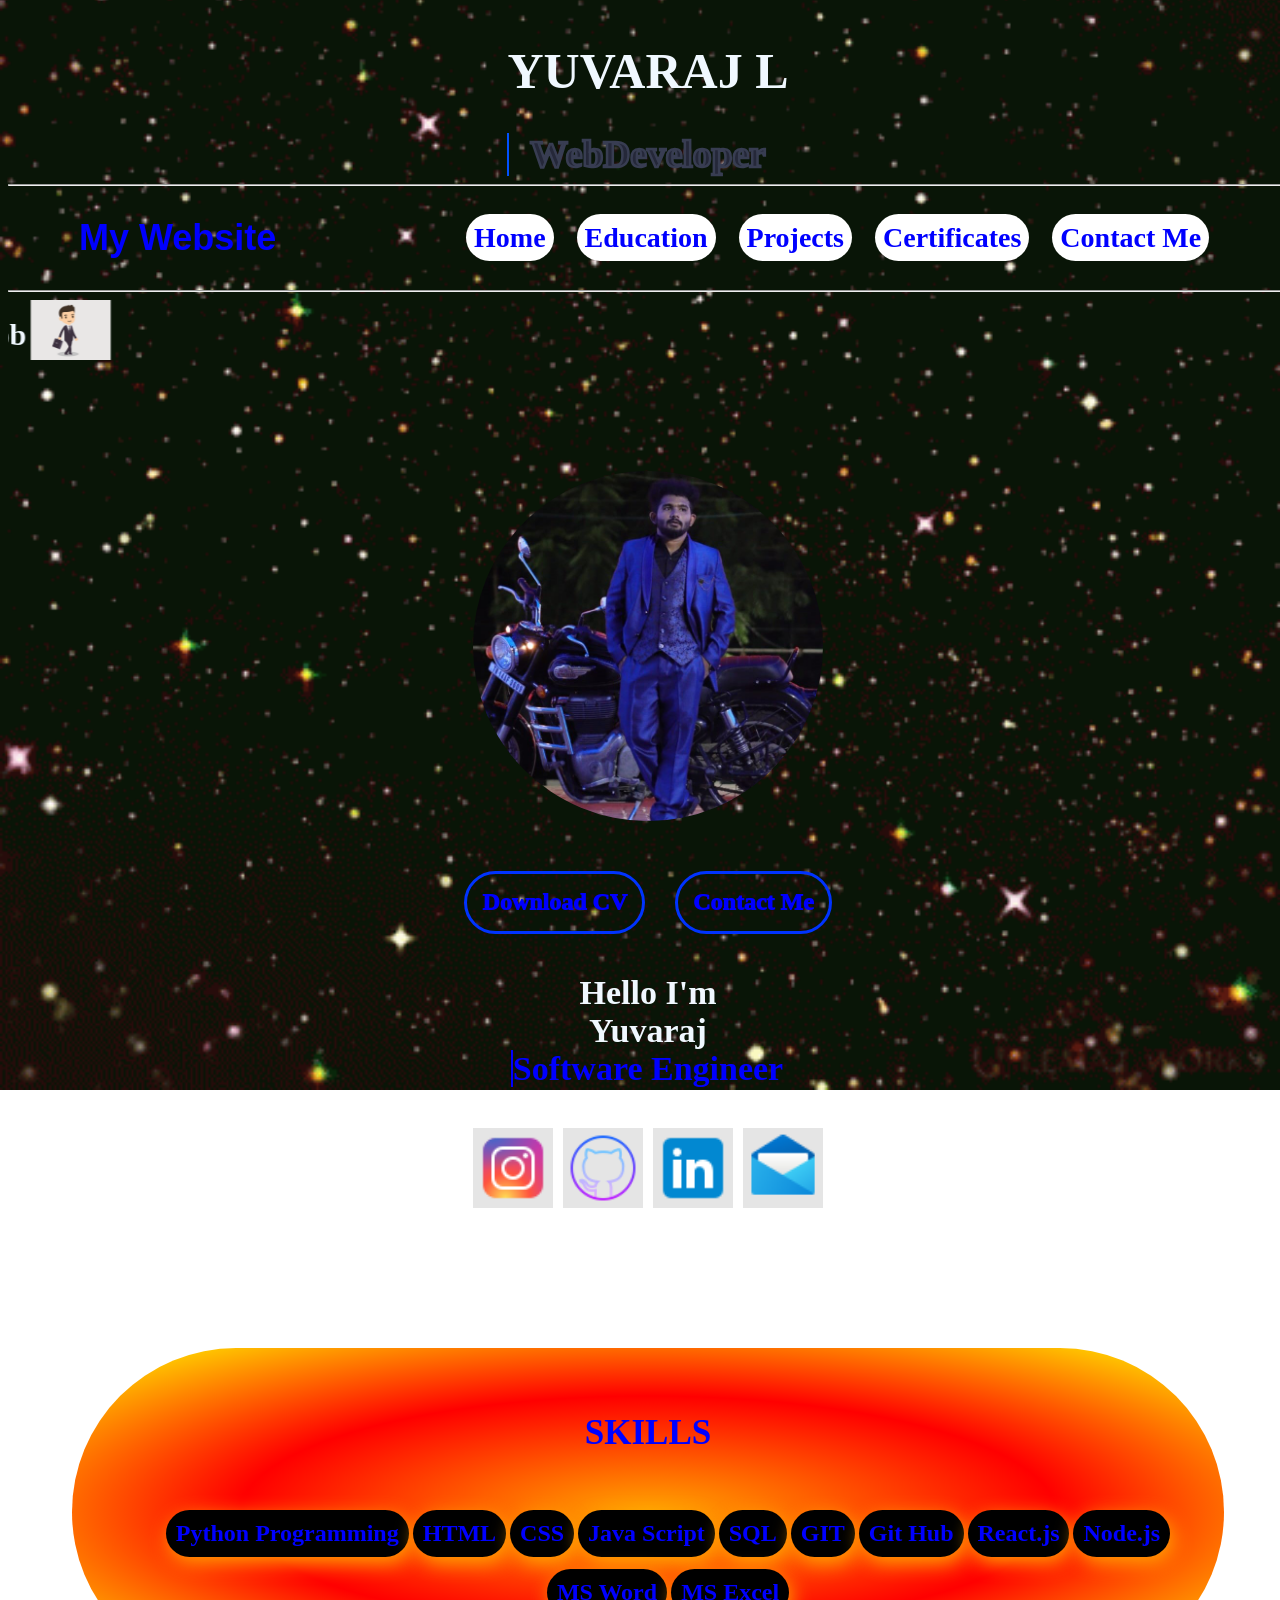
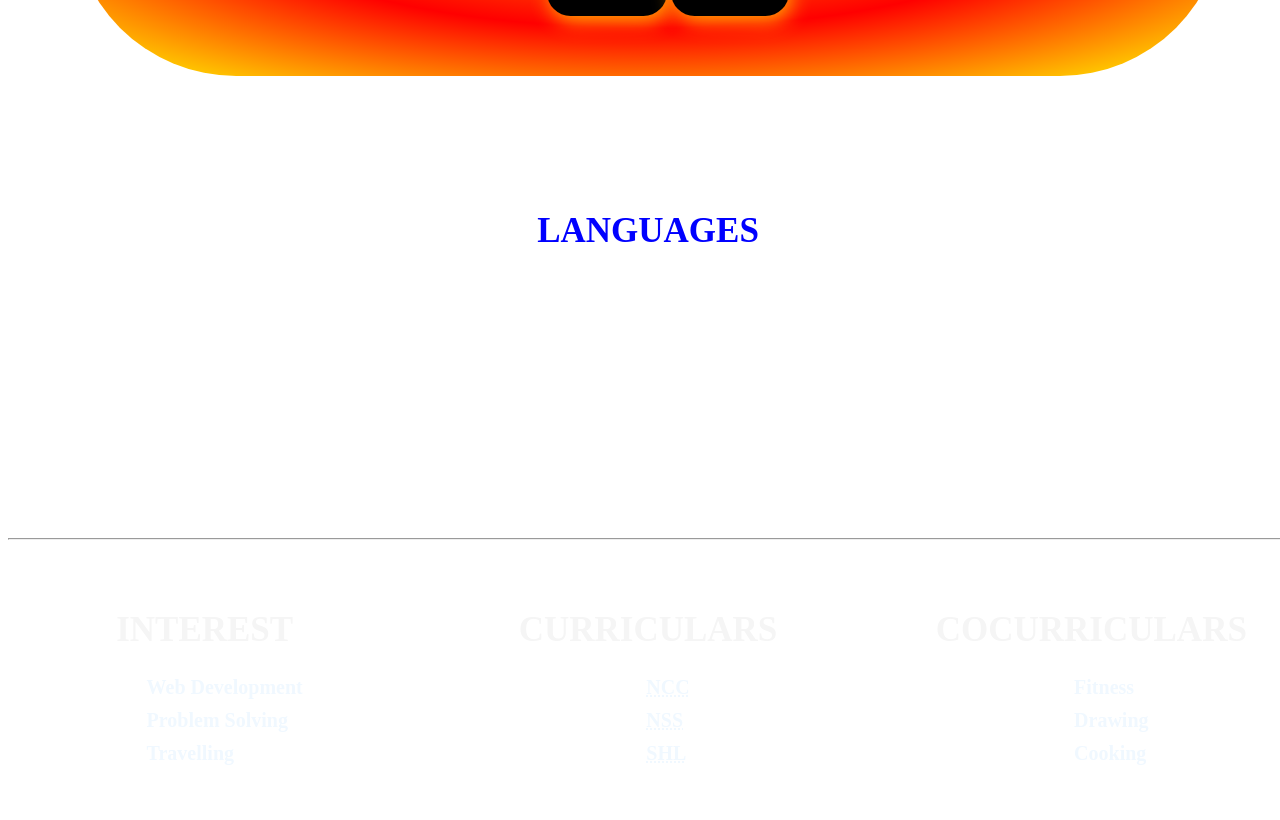
<file: index.html>
<!DOCTYPE html>
<html >
<head>
    <link rel="stylesheet" href="style.css">
    <link rel="icon" href="img/img5.jpg">
    <title>Developer</title>
</head>
<body style="background: url('Background/back2.gif') no-repeat; background-size: cover;background-attachment: fixed; width: 100vw; height: 100vh; background-position: center;">
    <div class="Header-box"><div id="sita"><b><h1>YUVARAJ L</h1>
        <h2 data-text="WebDeveloper ">WebDeveloper</h2>
    </div></div> 
    
    <hr>
    
    <nav>
    
       <div class="logo">
        <a href="#" style="border: none; outline: none;">My Website</a>
       </div>
       <ul>
        <li><a href="index.html">Home</a></li>
        <li><a href="Education.html" >Education</a></li>
        <li><a href="project.html" >Projects</a></li>
        <li><a href="acheivement.html">Certificates</a></li>
        <li><a href="contact.html">Contact Me</a></li>
       </ul>
        <div class="menu">
            <div class="menuline"></div>
            <div class="menuline"></div>
            <div class="menuline"></div>
         </div>
    </nav>
    <script>
        const menu = document.querySelector('.menu')
        const menuList=document.querySelector('nav ul')
        menu.addEventListener('click',()=>{
            menuList.classList.toggle('showmenu')
        })
         
         </script>
    
    <hr>
    <div class="marquee">
        <marquee style="color: aliceblue;" behavior="" direction="right">
            <h3>Junior Web Developer Seeking Full Time Job</h3>  <img src="Background/gif.gif" alt="" width="100px">
        </marquee>
    </div>
    


        <div style="text-align:center;">
        <div class="profile">
            <div class="profile-img">
               <span class="layer">
            </span>
            </div>
            
            <div class="profile-cv">
                <a href="MyResume.pdf" download="">Download CV</a>
                <a href="contact.html">Contact Me</a>
            </div>
    
            <div class="profile-info">
                Hello I'm <br>
                Yuvaraj <br>
                <span></span>
                </div>
           
        </div>
        <div class="social">
            
            <a href="https://www.instagram.com/yuvaraj_official_17?igsh=cHFueTd3OTBmNzRh"><img src="img/img2.jpg" alt="instagram"></a>
            <a href="https://github.com/YuvarajL2003"><img src="img/img10.jpg" alt=""></a>
            <a href="https://www.linkedin.com/in/yuvaraj2k3/"><img src="img/img3.jpg" alt="LinkedIn"></a>
            <a href="mailto:exampleemail@gmail.com"><img src="img/img4.jpg" alt="Gmail"></a>
    
        </div>
          
        


        
        
        <style>
            
            
            

            .left{
                font-size: 35px;
                font-family: Georgia, 'Times New Roman', Times, serif;
                color:blue;
                display: inline-block;
                -webkit-text-stroke-width: 0px;
                position: relative;
                text-transform: uppercase;

                 
            }

            
            .left::before{
                position: absolute;
                left: 0;
                right: 0;
                top: 0;
                bottom: 0;
                content: attr(data-letters);
                overflow: hidden;
                color:whitesmoke;
                z-index: 1;
                width: 0;
                animation: lay 3s linear infinite;
            }

            @keyframes lay{
                to{
                    width: 100%;
                }
            }

           
            


            .logu{
                color:blue;
                font-size: 20px;
                display: inline-block;
                font-family: Georgia, 'Times New Roman', Times, serif;
                margin-top: 10px;
                margin:100px 0px 100px;
                padding:30px;
                box-sizing: border-box;
                min-height:20vh;
                border-radius:400px;
                background:radial-gradient(orange,red,yellow);
                box-shadow: 6px 12px 28px white;
                width:90%;
                animation-name: circle;
                animation-duration:4s;
                animation-iteration-count:3;
                
                

            }
            .gopal{
                background-color:black;
                display: inline;
                padding: 10px;
                
                margin: 2px;
                margin-bottom:10px;
                box-sizing: border-box;
                border-radius: 25px;
                font-size:24px;
                box-shadow: 3px 6px 20px orange;

                
            }
            .gopal:hover{
                color: rgb(255, 210, 47);
                background-color: white;
                box-shadow: 6px 12px 28px white;

                cursor: pointer;
            }
            
            @keyframes circle{
                100%{
                    width: 500px;
                    background:radial-gradient(yellow,red,orange,white);
                    box-shadow: 6px 12px 28px white;
                    
                }
            }


        </style>
        <div class="logu">
            <h3 class="left" data-letters="Skills">Skills</h3>
            <div style="display:flex;"><ul style="display:flex;  flex-wrap: wrap; margin-bottom: 20px; justify-content: center;">
                <li class="gopal">Python Programming</li>
                <li class="gopal">HTML</li>
                <li class="gopal">CSS</li>
                <li class="gopal">Java Script</li>
                <li class="gopal">SQL</li>
                <li class="gopal">GIT</li>
                <li class="gopal">Git Hub</li>
                <li class="gopal">React.js</li>
                <li class="gopal">Node.js</li>
                <li class="gopal">MS Word</li>
                <li class="gopal">MS Excel</li>
            </ul>
        </div>
            
        </div>
       
        <style>
            .vino{
                color:white;
                margin-bottom: 30px;
                font-size: 25px;
                
            }
        </style>
 <center>
    
        <h3 class="priya left" data-letters="Languages">Languages</h3>
    
        <table class="vino">
            <tr>
                <td><ul style="list-style-type:square;">
                    <li>Tamil <br>
                        Native or Bilingual Proficiency</li>
                    </ul></td>
                    <tr>
                        <td><ul style="list-style-type:square;">
                            <li>English <br>
                                Professional Working Proficiency</li>
                            </ul>
                        </td>
                    </tr>
                </tr>
        </table>
        
 </center>
       
 <style>
    
            .four,.six,.eight,.nine
            {
                color: aliceblue;
                display:inline-block
            }
            .four{
                height:230px;
                border:none;
                outline: none;
                border-radius: 500px;
                padding: 20px;
                box-sizing: border-box;
                flex: 1 ;
                flex-wrap: wrap;
    
                   
            }
            .eight{
                font-size: 20px;
                padding: 5px;
            }
            .con{
                display: flex;
                flex-flow: row wrap;
                gap: 50px;
                margin: 50px 0 50px;
            
            }
            .seveen{
                color:whitesmoke;
            }
            .seveen::before{
                color: red;
            }
            
            .four:hover{
                cursor: pointer;
            }
            @keyframes square{
                100%{
                    background:radial-gradient(orange,blue,purple);
                    box-shadow: 3px 6px 18px white;

                }
            }
               
            
        </style>
     
     <hr>
        
    <center>
        <div class="con">
            <div class="four">
                <table class="six"><tr><b class=" left seveen" data-letters="Interest">Interest</b></tr><br>
                    <tr> <td><ul class="nine">
                        <li class="eight">Web Development</li><br>
                        <li class="eight">Problem Solving</li><br>
                        <li class="eight">Travelling</li><br>
                    </ul></td></tr>
                </table>
            </div>
            <div class="four">
                <table class="six">
                    <tr><b class="left seveen" data-letters="Curriculars">Curriculars</b></tr><br>
                    <tr>
                        <td><ul class="nine">
                            <li class="eight"><abbr title="National Cadet Crops">NCC</abbr></li><br>
                            <li class="eight"><abbr title="National Service Scheme">NSS</abbr></li><br>
                            <li class="eight"><abbr title="School House Leader">SHL</abbr></li>
                        </ul></td></tr>
                </table>
            </div>
            <div class="four">
                <table class="six">
                    <tr><b class="left seveen" data-letters="Cocurriculars">Cocurriculars</b></tr><br>
                    <tr>
                        <td><ul class="nine">
                            <li class="eight">Fitness</li><br>
                            <li class="eight">Drawing</li><br>
                            <li class="eight">Cooking</li>
                        </ul></td>
                    </tr>
                </table>
            </div>

        </div>
            
    </center>   
        <div>
    </div>
</div>
    

</body>
</html>
</file>
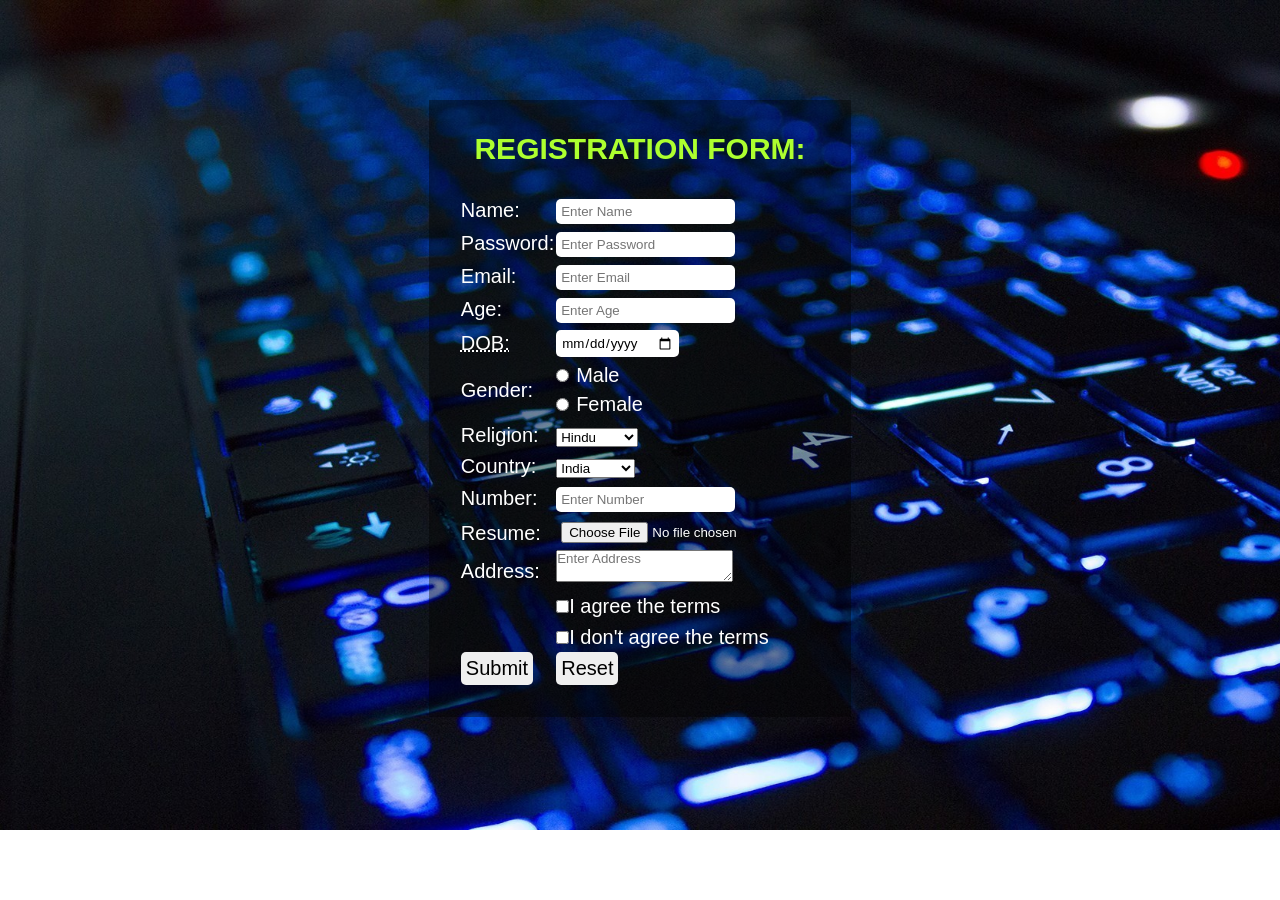
<file: projects/project2/index.html>
<!DOCTYPE html>
<head>
    <title>Registration</title>
    <link rel="stylesheet" href="style.css">
</head>
<body>
    <center>
        <div class="Registration-form">
            <form action="/projects/project2/next.html" method="get">
                <table>
                    <tr>
                        <th colspan="2">
                        <h1>Registration Form:</h1>
                        </th>
                    </tr>
                    <tr>
                        <td><label for="name">Name:</label></td>
                        <td><input type="text" name="name" id="name" placeholder="Enter Name" required></td>
                    </tr>
                    <tr>
                        <td><label for="password">Password:</label></td>
                        <td><input type="password" name="password" id="password" placeholder="Enter Password" required></td>
                    </tr>
                    <tr>
                        <td><label for="email">Email:</label></td>
                        <td><input type="email" name="email" id="email" placeholder="Enter Email" required></td>
                    </tr>
                    <tr>
                        <td><label for="age">Age:</label></td>
                        <td><input type="number" name="age" id="age" maxlength="2" placeholder="Enter Age" required></td>
                    </tr>
                    <tr>
                        <td><label for="dateofbirth"><abbr title="Date of Birth">DOB:</abbr></label></td>
                        <td><input type="date" name="dateofbirth" id="dateofbirth" required></td>
                    </tr>
                    <tr>
                        <td><label for="gender">Gender:</label></td>
                        <td><input type="radio" name="gender" id="gender" value="Male">
                            <label for="gender">Male</label><br>
                            <input type="radio" name="gender" id="gender" value="Male">
                            <label for="gender">Female</label>
                        </td>
                    </tr>
                    <tr><td><label for="relegion">Religion:</label>
                    </td>
                    <td>
                        <select name="relegion" id="relegion">
                            <option value="Hindu" label="Hindu"></option>
                            <option value="Muslim">Muslim</option>
                            <option value="christian">Christian</option>
                            <option value="Buddhism">Buddhism</option>
                        </select>
                    </td>
                </tr>
                    <tr>
                        <td>
                            <label for="state">Country:</label>
                        </td>
                        <td>
                            <select name="state" id="state">
                                <option value="india">India</option>
                                <option value="china">China</option>
                                <option value="america">U.S.A</option>
                                <option value="africa">Africa</option>
                                <option value="pakistan">Pakistan</option>
                                <option value="russia">Russia</option>
                                <option value="europe">Europe</option>
                                <option value="srilanka">Sri Lanka</option>
                            </select>
                        </td>
                    </tr>
                    <tr>
                        <td><label for="number">Number:</label>
                        </td>
                        <td>
                            <input type="number" name="number" id="number" maxlength="10" placeholder="Enter Number" required>
                        </td>
                    </tr>
                    <tr>
                        <td>
                            <label for="resume">Resume:</label>
                        </td>
                        <td>
                            <input type="file" name="resume" id="resume">
                        </td>
                    </tr>
                    <tr>
                        <td><label for="address">Address:</label></td>
                        <td><textarea name="address" id="address" placeholder="Enter Address"></textarea></td>
                    </tr>
                    <tr>
                        <td></td>
                        <td>
                            <input type="checkbox"><label for="checkbox">I agree the terms</label>
    
                        </td>
                    </tr>
                    
                    <tr>
                        <td></td><td>
                        <input type="checkbox"><label for="checkbox">I don't agree the terms</label>
                    </td></tr>
                    <tr>
                        <td><button type="submit">Submit</button></td>
                        <td><button type="reset">Reset</button></td>
                    </tr>
                </table>
            </form>
           
           
        </div>
        
    </center>
    
</body>
</html>
</file>
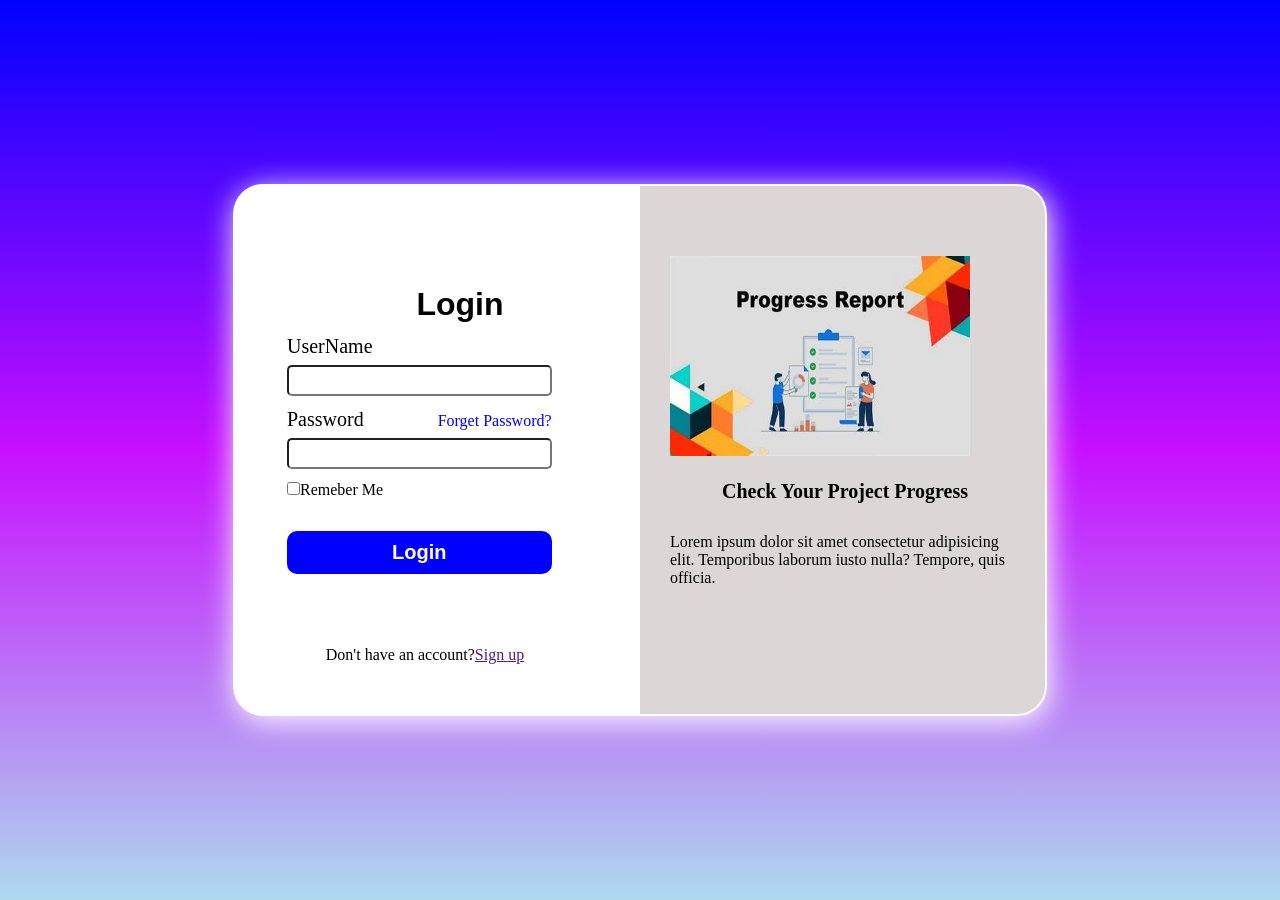
<file: projects/project3/index.html>
<!DOCTYPE html>
<html lang="en">
<head>
    <meta charset="UTF-8">
    <meta name="viewport" content="width=device-width, initial-scale=1.0">
    <title>Logiwhn</title>
    <link rel="icon" href="/img/img5.jpg">
    <link rel="stylesheet" href="style.css">
</head>
<body>
    <div class="container">
        <div class="container1">
            <div class="logo">
                <h1>Login</h1>
            </div>
            <div class="table">
                <form action="">
                    <table>
                        <tr>
                            <td><label for="username">UserName</label></td>
                        </tr>
                        <tr> <td><input class="input" type="text" name="username" id="username" required></td>
                        </tr>
                        <tr>
                            <td class="space"><label for="password">Password</label> <a href="">Forget Password?</a></td>
                        </tr>
                        <tr><td><input class="input" type="password" name="password" id="password" required></td></tr>
                        <tr>
                            <td>
                                <input type="checkbox">Remeber Me
                            </td>
                        </tr>
                        <tr>
                            <td>
                                <button type="submit">Login</button>
                            </td>
                        </tr>
                    </table>
                </form>
            </div>
            <div class="con"><span>Don't have an account?<a href="">Sign up</a></span></div>
        </div>
        <div class="container2">
            <div class="img"><img src="img/pg.jpeg" width="300" height="200px"   alt=""></div>
            <div class="head"><h2>Check Your Project Progress</h2></div>
            <div><p>Lorem ipsum dolor sit amet consectetur adipisicing elit. Temporibus laborum iusto nulla? Tempore, quis officia.</p></div>
        </div>
        
        </div>
       
   
    
</body>
</html>
</file>
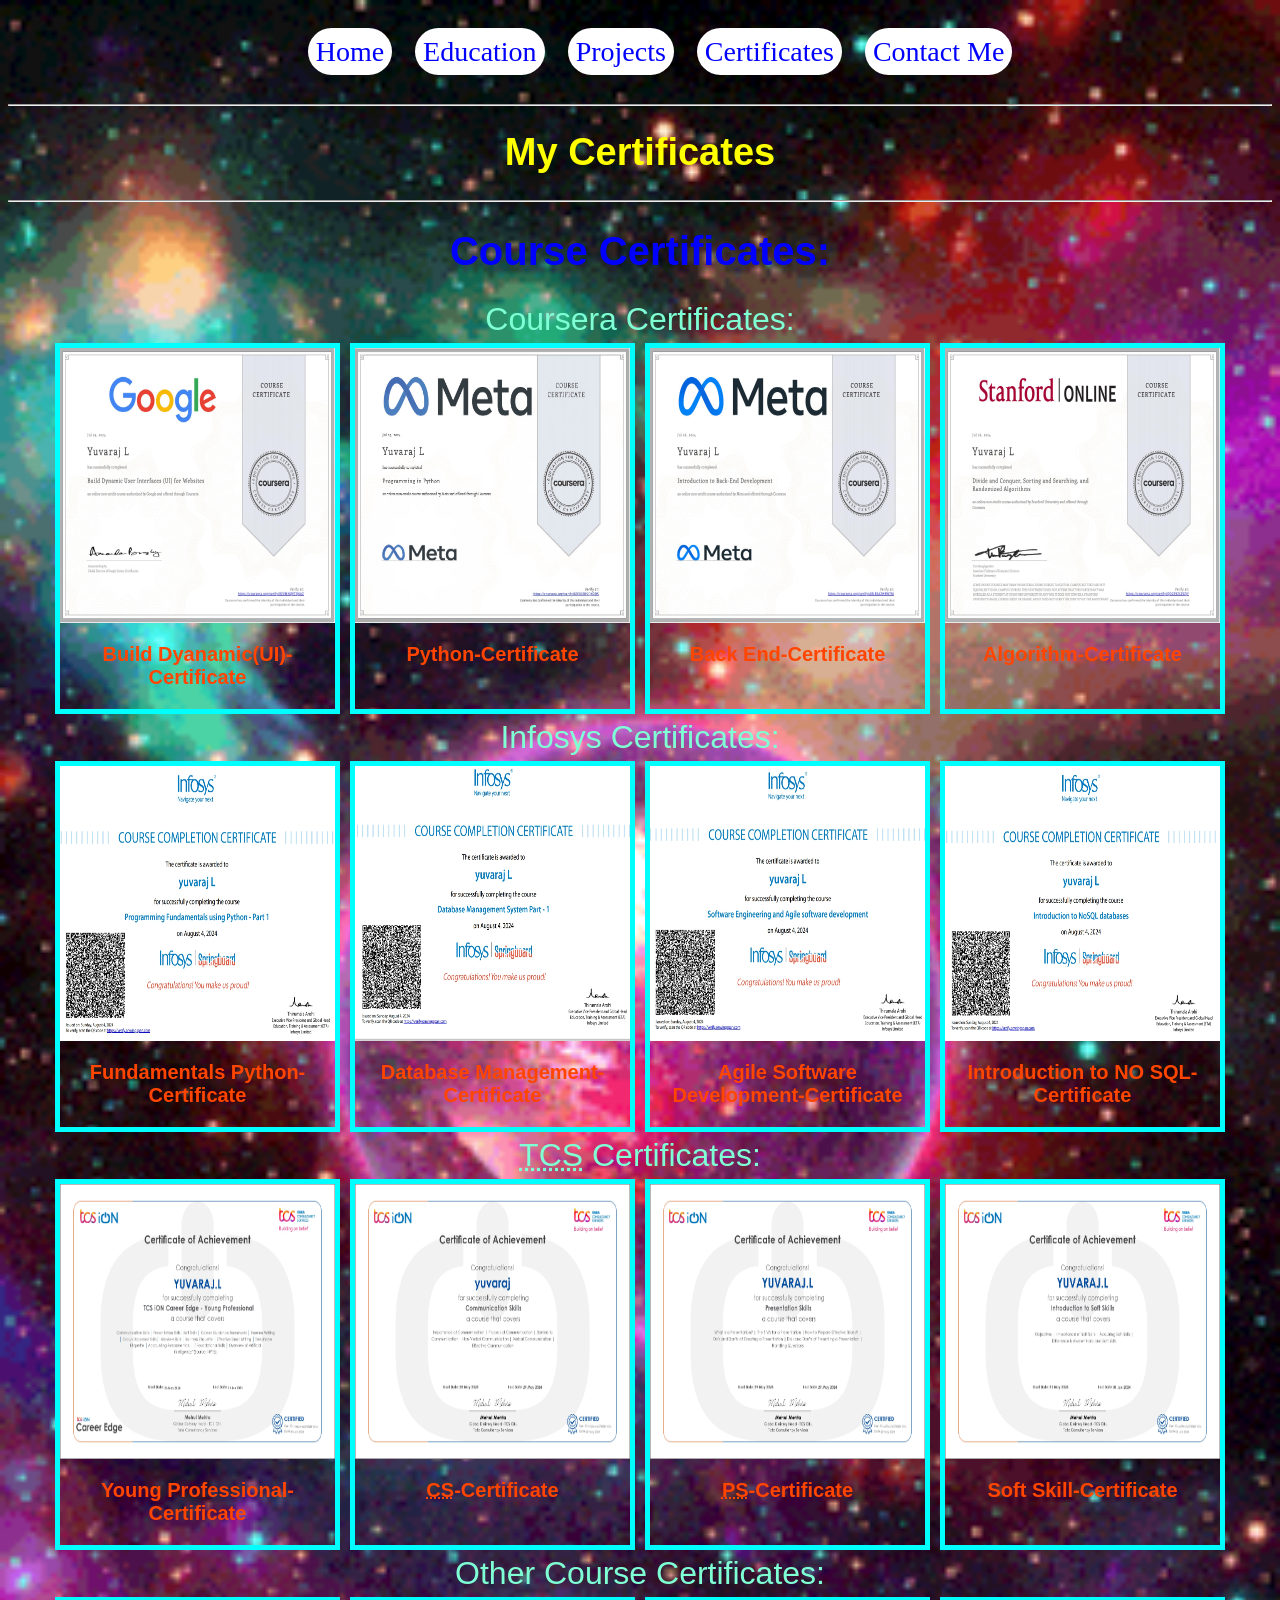
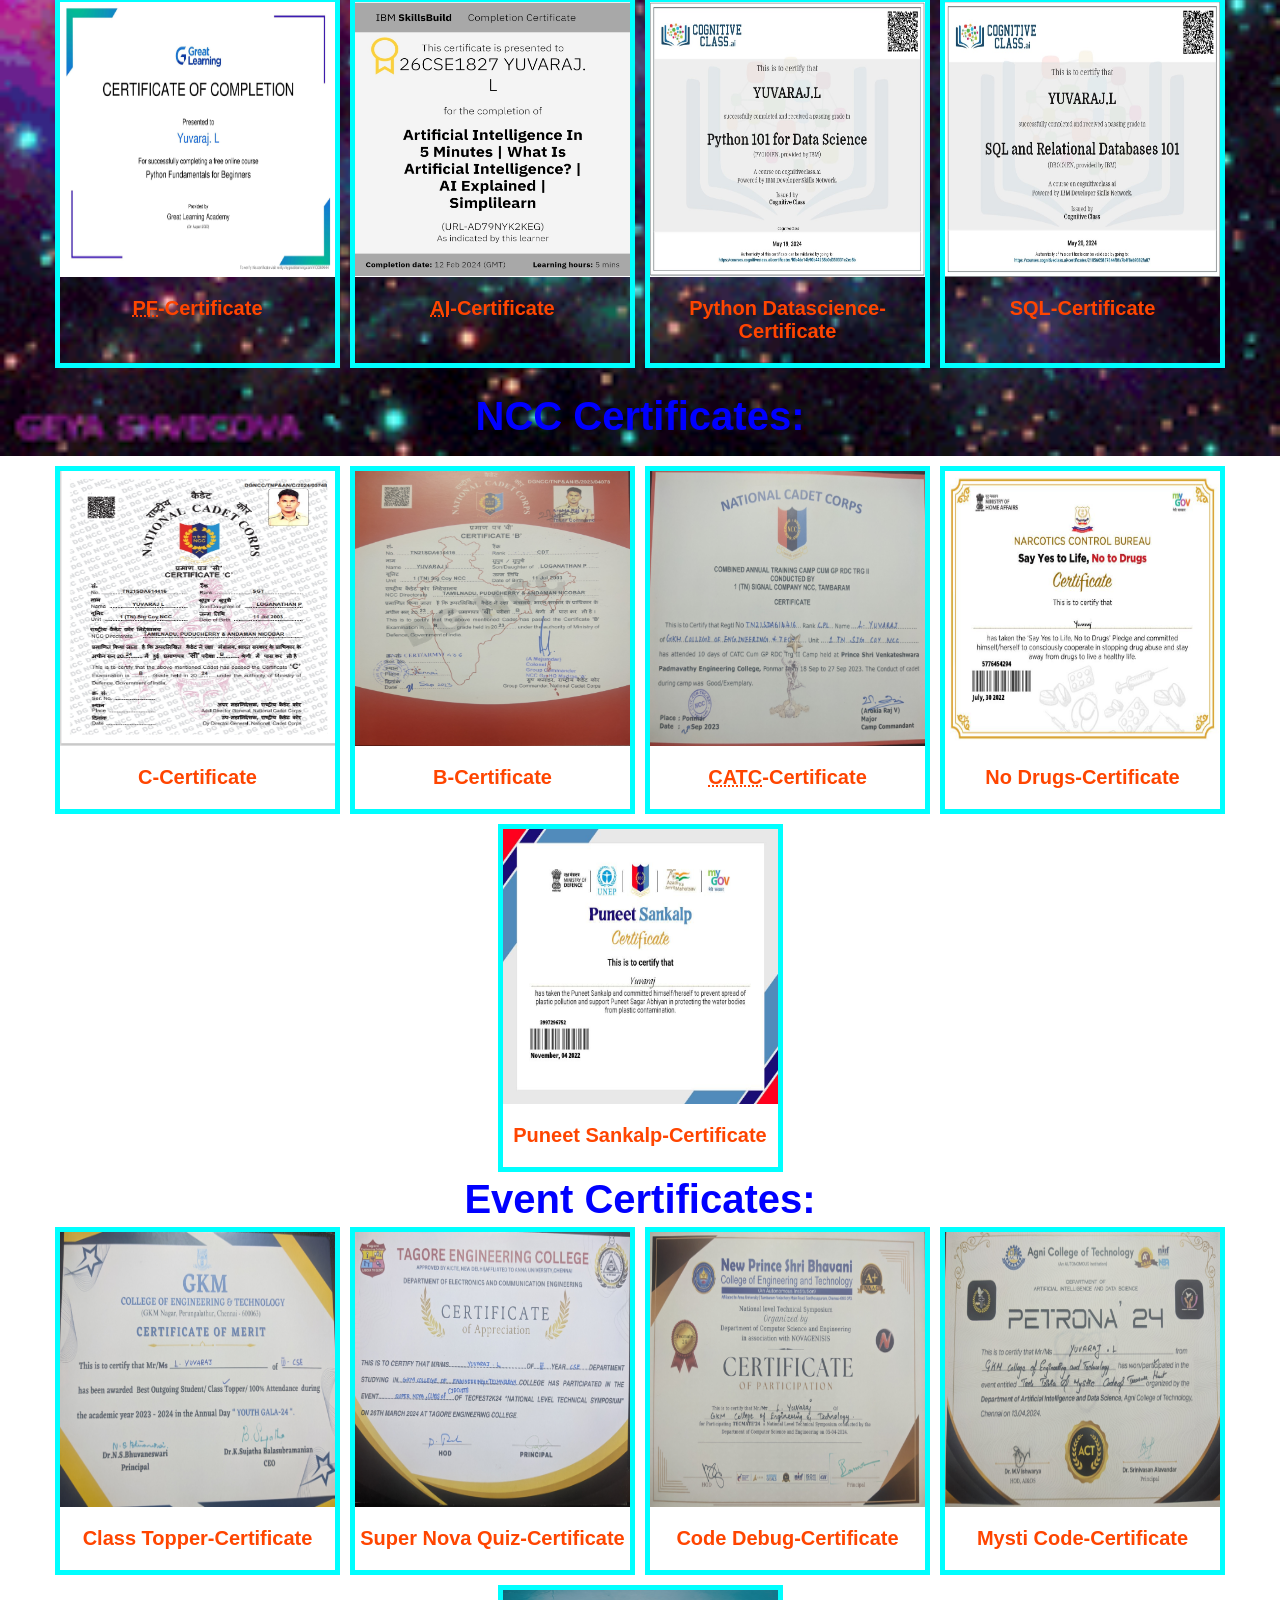
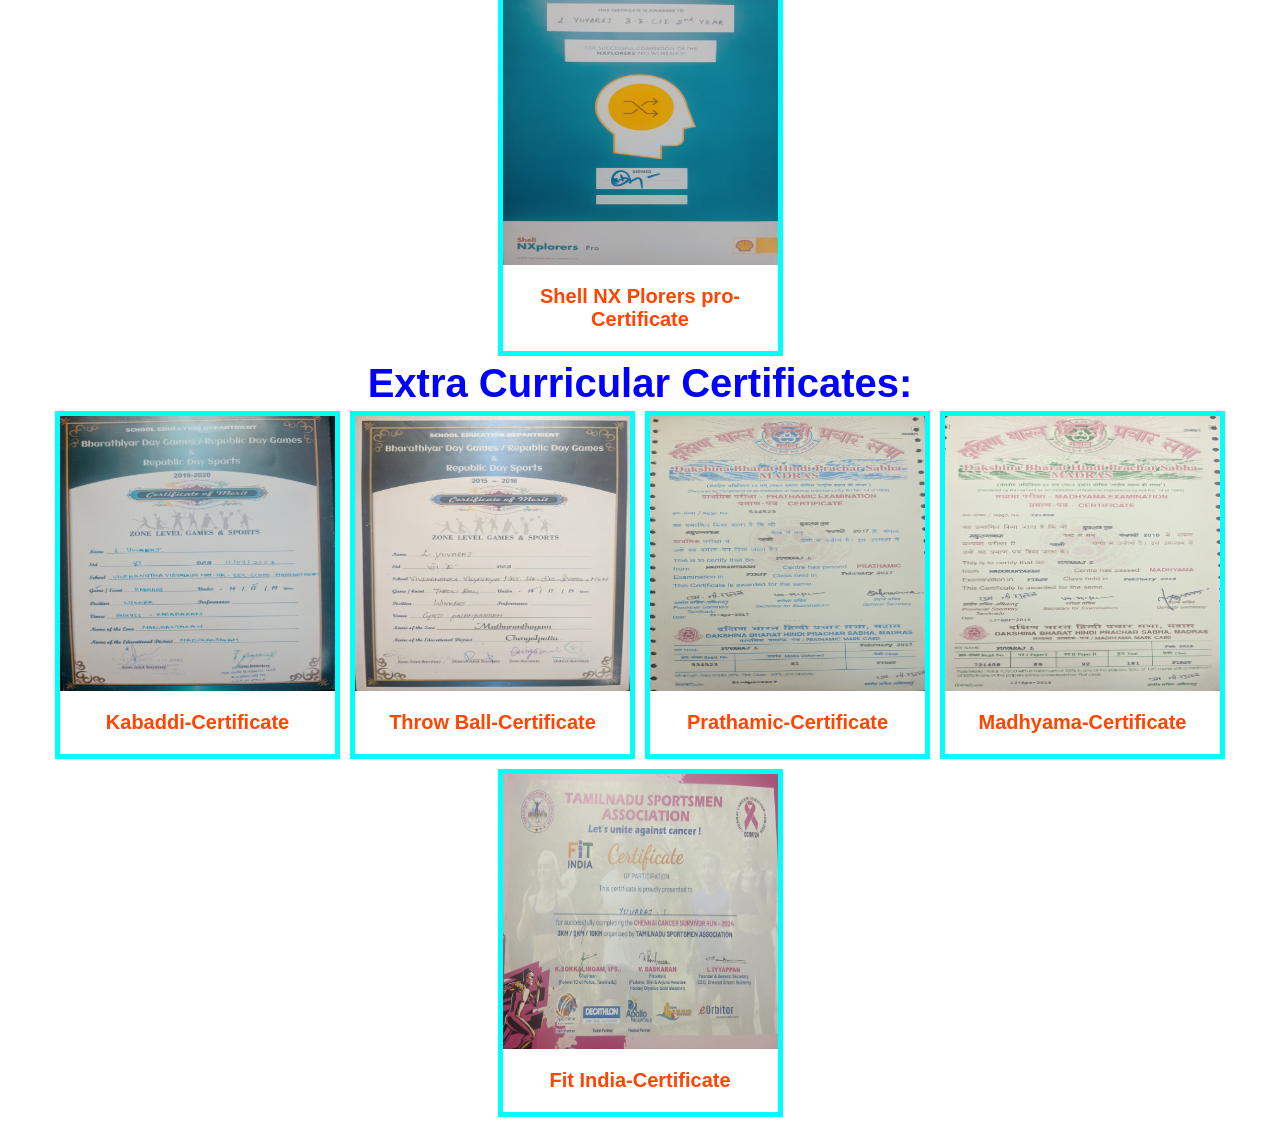
<file: acheivement.html>
<!DOCTYPE html>
<html lang="en">
<head>
    <meta charset="UTF-8">
    <meta name="viewport" content="width=device-width, initial-scale=1.0">
    <link rel="icon" href="img/img5.jpg">
    <link rel="stylesheet" href="style.css">
    <title>certificates</title>
</head>
<body style=" background: url('Background/back3-gif.gif') no-repeat; background-size:cover; background-attachment: fixed;">
    <nav style="text-align: center;">
         <ul>
            <li><a href="index.html">Home</a></li>
            <li><a href="Education.html">Education</a></li>
            <li><a href="project.html">Projects</a></li>
            <li><a href="acheivement.html">Certificates</a></li>
            <li><a href="contact.html">Contact Me</a></li>
           </ul>
     <div class="menubar">
        <div class="menuline"></div>
        <div class="menuline"></div>
        <div class="menuline"></div>
     </div>
 </nav> 
 <script>
    const menu = document.querySelector('.menubar')
    const menuList=document.querySelector('nav ul')
    menu.addEventListener('click',()=>{
        menuList.classList.toggle('showmenu')
    })
     
     </script>   
<hr>    

<div>
    <h1 style="text-align: center;color: yellow; font-size: 38px;font-family: 'Lucida Sans', 'Lucida Sans Regular', 'Lucida Grande', 'Lucida Sans Unicode', Geneva, Verdana, sans-serif;">My Certificates</h1>
</div>
<hr>

<div>
    <h1 style="text-align: center; color: blue; font-size:33px; font-family: 'Franklin Gothic Medium', 'Arial Narrow', Arial, sans-serif;font-size: 40px;">Course Certificates:</h1>
    <p style="text-align: center; color:aquamarine;font-size:25px; font-family: 'Franklin Gothic Medium', 'Arial Narrow', Arial, sans-serif;font-size: 32px;">Coursera Certificates:</p>

</div>

<div class="College">
    <div class="box">
        <img src="Course Certificates/cs/Dyanamicuiuxcs.jpg" alt="" width="275px" height="275px">
        <h3 style="font-size:20px;font-family: 'Franklin Gothic Medium', 'Arial Narrow', Arial, sans-serif;">Build Dyanamic(UI)-Certificate</h3>
    </div>

    <div class="box">
        <img src="Course Certificates/cs/Pythoncs.jpg" alt="" width="275px" height="275px">
        <h3 style="font-size:20px;font-family: 'Franklin Gothic Medium', 'Arial Narrow', Arial, sans-serif;">Python-Certificate</h3>
    </div>

    <div class="box">
        <img src="Course Certificates/cs/Intropython.jpg" alt="" width="275px" height="275px">
        <h3 style="font-size:20px;font-family: 'Franklin Gothic Medium', 'Arial Narrow', Arial, sans-serif;">Back End-Certificate</h3>
    </div>
     
    <div class="box">
        <img src="Course Certificates/cs/alcs.jpg" alt="" width="275px" height="275px">
        <h3 style="font-size:20px;font-family: 'Franklin Gothic Medium', 'Arial Narrow', Arial, sans-serif;">Algorithm-Certificate</h3>
    </div>
</div>


<div>
    <p style="text-align: center; color:aquamarine;font-size:25px; font-family: 'Franklin Gothic Medium', 'Arial Narrow', Arial, sans-serif;font-size: 32px;">Infosys Certificates:</p>

</div>
<div class="College">
    <div class="box">
        <img src="Course Certificates/info/fp1info.jpeg" alt="" width="275px" height="275px">
        <h3 style="font-size:20px;font-family: 'Franklin Gothic Medium', 'Arial Narrow', Arial, sans-serif;">Fundamentals Python-Certificate</h3>
    </div>

    <div class="box">
        <img src="Course Certificates/info/Dsinfo.jpeg" alt="" width="275px" height="275px">
        <h3 style="font-size:20px;font-family: 'Franklin Gothic Medium', 'Arial Narrow', Arial, sans-serif;">Database Management-Certificate</h3>
    </div>

    <div class="box">
        <img src="Course Certificates/info/agileinfo.jpeg" alt="" width="275px" height="275px">
        <h3 style="font-size:20px;font-family: 'Franklin Gothic Medium', 'Arial Narrow', Arial, sans-serif;">Agile Software Development-Certificate</h3>
    </div>
     
    <div class="box">
        <img src="Course Certificates/info/nosqlinfo.jpeg" alt="" width="275px" height="275px">
        <h3 style="font-size:20px;font-family: 'Franklin Gothic Medium', 'Arial Narrow', Arial, sans-serif;">Introduction to NO SQL-Certificate</h3>
    </div>
</div>

<div>
    <p style="text-align: center; color:aquamarine;font-size:25px; font-family: 'Franklin Gothic Medium', 'Arial Narrow', Arial, sans-serif;font-size: 32px;"><abbr title="Tata Consultancy Services ">TCS</abbr> Certificates:</p>

</div>
<div class="College">
    <div class="box">
        <img src="Course Certificates/Tcs certificate/tcs young.jpg" alt="" width="275px" height="275px">
        <h3 style="font-size:20px;font-family: 'Franklin Gothic Medium', 'Arial Narrow', Arial, sans-serif;">Young Professional-Certificate</h3>
    </div>

    <div class="box">
        <img src="Course Certificates/Tcs certificate/tcs cs.jpg" alt="" width="275px" height="275px">
        <h3 style="font-size:20px;font-family: 'Franklin Gothic Medium', 'Arial Narrow', Arial, sans-serif;"><abbr title="Communication Skills">CS</abbr>-Certificate</h3>
    </div>

    <div class="box">
        <img src="Course Certificates/Tcs certificate/tcs ps.jpg" alt="" width="275px" height="275px">
        <h3 style="font-size:20px;font-family: 'Franklin Gothic Medium', 'Arial Narrow', Arial, sans-serif;"><abbr title="Presentation skills">PS</abbr>-Certificate</h3>
    </div>
     
    <div class="box">
        <img src="Course Certificates/Tcs certificate/tcs ss.jpg" alt="" width="275px" height="275px">
        <h3 style="font-size:20px;font-family: 'Franklin Gothic Medium', 'Arial Narrow', Arial, sans-serif;">Soft Skill-Certificate</h3>
    </div>
</div>


<div>
    <p style="text-align: center; color:aquamarine;font-size:25px; font-family: 'Franklin Gothic Medium', 'Arial Narrow', Arial, sans-serif;font-size: 32px;">Other Course Certificates:</p>

</div>
<div class="College">
    <div class="box">
        <img src="Course Certificates/others/Gpython.jpg" alt="" width="275px" height="275px">
        <h3 style="font-size:20px;font-family: 'Franklin Gothic Medium', 'Arial Narrow', Arial, sans-serif;"><abbr title="Python Fundamentals">PF</abbr>-Certificate</h3>
    </div>

    <div class="box">
        <img src="Course Certificates/others/IBM.jpg" alt="" width="275px" height="275px">
        <h3 style="font-size:20px;font-family: 'Franklin Gothic Medium', 'Arial Narrow', Arial, sans-serif;"><abbr title="Artificial Intelligence">AI</abbr>-Certificate</h3>
    </div>

    <div class="box">
        <img src="Course Certificates/others/conpython2.jpg" alt="" width="275px" height="275px">
        <h3 style="font-size:20px;font-family: 'Franklin Gothic Medium', 'Arial Narrow', Arial, sans-serif;">Python Datascience-Certificate</h3>
    </div>
     
    <div class="box">
        <img src="Course Certificates/others/consqlrel1.jpg" alt="" width="275px" height="275px">
        <h3 style="font-size:20px;font-family: 'Franklin Gothic Medium', 'Arial Narrow', Arial, sans-serif;">SQL-Certificate</h3>
    </div>
</div>

<div>
    <h1 style="color: blue;font-size:35px; font-family: 'Franklin Gothic Medium', 'Arial Narrow', Arial, sans-serif;text-align: center;font-size: 40px;">NCC Certificates:</h1>
</div>
<div class="College">
    <div class="box">
        <img src="Certificates/img1.jpeg" alt="" width="275px" height="275px">
        <h3 style="font-size:20px;font-family: 'Franklin Gothic Medium', 'Arial Narrow', Arial, sans-serif;">C-Certificate</h3>
    </div>

    <div class="box">
        <img src="Certificates/img2.jpg" alt="" width="275px" height="275px">
        <h3 style="font-size:20px;font-family: 'Franklin Gothic Medium', 'Arial Narrow', Arial, sans-serif;">B-Certificate</h3>
    </div>

    <div class="box">
        <img src="Certificates/img3.jpg" alt="" width="275px" height="275px">
        <h3 style="font-size:20px;font-family: 'Franklin Gothic Medium', 'Arial Narrow', Arial, sans-serif;"><abbr title="Combined Annual Training Camp">CATC</abbr>-Certificate</h3>
    </div>
     
    <div class="box">
        <img src="Certificates/img4.jpg" alt="" width="275px" height="275px">
        <h3 style="font-size:20px;font-family: 'Franklin Gothic Medium', 'Arial Narrow', Arial, sans-serif;">No Drugs-Certificate</h3>
    </div>
    
    <div class="box">
        <img src="Certificates/img5.jpeg" alt="" width="275px" height="275px">
        <h3 style="font-size:20px;font-family: 'Franklin Gothic Medium', 'Arial Narrow', Arial, sans-serif;">Puneet Sankalp-Certificate</h3>
    </div>
</div>

<div>
    <h2 class="ram" style="color:blue;font-size:35px; font-family: 'Franklin Gothic Medium', 'Arial Narrow', Arial, sans-serif;text-align: center;font-size: 40px;">Event Certificates:</h2>
</div>
<div class="College">
    <div class="box">
        <img src="Certificates/img6.jpg" alt="" width="275px" height="275px">
        <h3 style="font-size:20px;font-family: 'Franklin Gothic Medium', 'Arial Narrow', Arial, sans-serif;">Class Topper-Certificate</h3>
    </div>

    <div class="box">
        <img src="Certificates/img7.jpg" alt="" width="275px" height="275px">
        <h3 style="font-size:20px;font-family: 'Franklin Gothic Medium', 'Arial Narrow', Arial, sans-serif;">Super Nova Quiz-Certificate</h3>
    </div>

    <div class="box">
        <img src="Certificates/img8.jpg" alt="" width="275px" height="275px">
        <h3 style="font-size:20px;font-family: 'Franklin Gothic Medium', 'Arial Narrow', Arial, sans-serif;">Code Debug-Certificate</h3>
    </div>
     
    <div class="box">
        <img src="Certificates/img9.jpg" alt="" width="275px" height="275px">
        <h3 style="font-size:20px;font-family: 'Franklin Gothic Medium', 'Arial Narrow', Arial, sans-serif;">Mysti Code-Certificate</h3>
    </div>
    
    <div class="box">
        <img src="Certificates/img11.jpg" alt="" width="275px" height="275px">
        <h3 style="font-size:20px;font-family: 'Franklin Gothic Medium', 'Arial Narrow', Arial, sans-serif;">Shell NX Plorers pro-Certificate</h3>
    </div>    
</div>

<div>
    <h2 class="ram" style="color:blue;font-size:35px; font-family: 'Franklin Gothic Medium', 'Arial Narrow', Arial, sans-serif;text-align: center;font-size: 40px;">Extra Curricular Certificates:</h2>
</div>


<div class="College">
    <div class="box">
        <img src="Certificates/img16.jpg" alt="" width="275px" height="275px">
        <h3 style="font-size:20px;font-family: 'Franklin Gothic Medium', 'Arial Narrow', Arial, sans-serif;">Kabaddi-Certificate</h3>
    </div>

    <div class="box">
        <img src="Certificates/img12.jpg" alt="" width="275px" height="275px">
        <h3 style="font-size:20px;font-family: 'Franklin Gothic Medium', 'Arial Narrow', Arial, sans-serif;">Throw Ball-Certificate</h3>
    </div>

    <div class="box">
        <img src="Certificates/img13.jpg" alt="" width="275px" height="275px">
        <h3 style="font-size:20px;font-family: 'Franklin Gothic Medium', 'Arial Narrow', Arial, sans-serif;">Prathamic-Certificate</h3>
    </div>
     
    <div class="box">
        <img src="Certificates/img14.jpg" alt="" width="275px" height="275px">
        <h3 style="font-size:20px;font-family: 'Franklin Gothic Medium', 'Arial Narrow', Arial, sans-serif;">Madhyama-Certificate</h3>
    </div>
    
    <div class="box">
        <img src="Certificates/img15.jpg" alt="" width="275px" height="275px">
        <h3 style="font-size:20px;font-family: 'Franklin Gothic Medium', 'Arial Narrow', Arial, sans-serif;">Fit India-Certificate</h3>
    </div>    
</div>

</body>

</html>
</file>
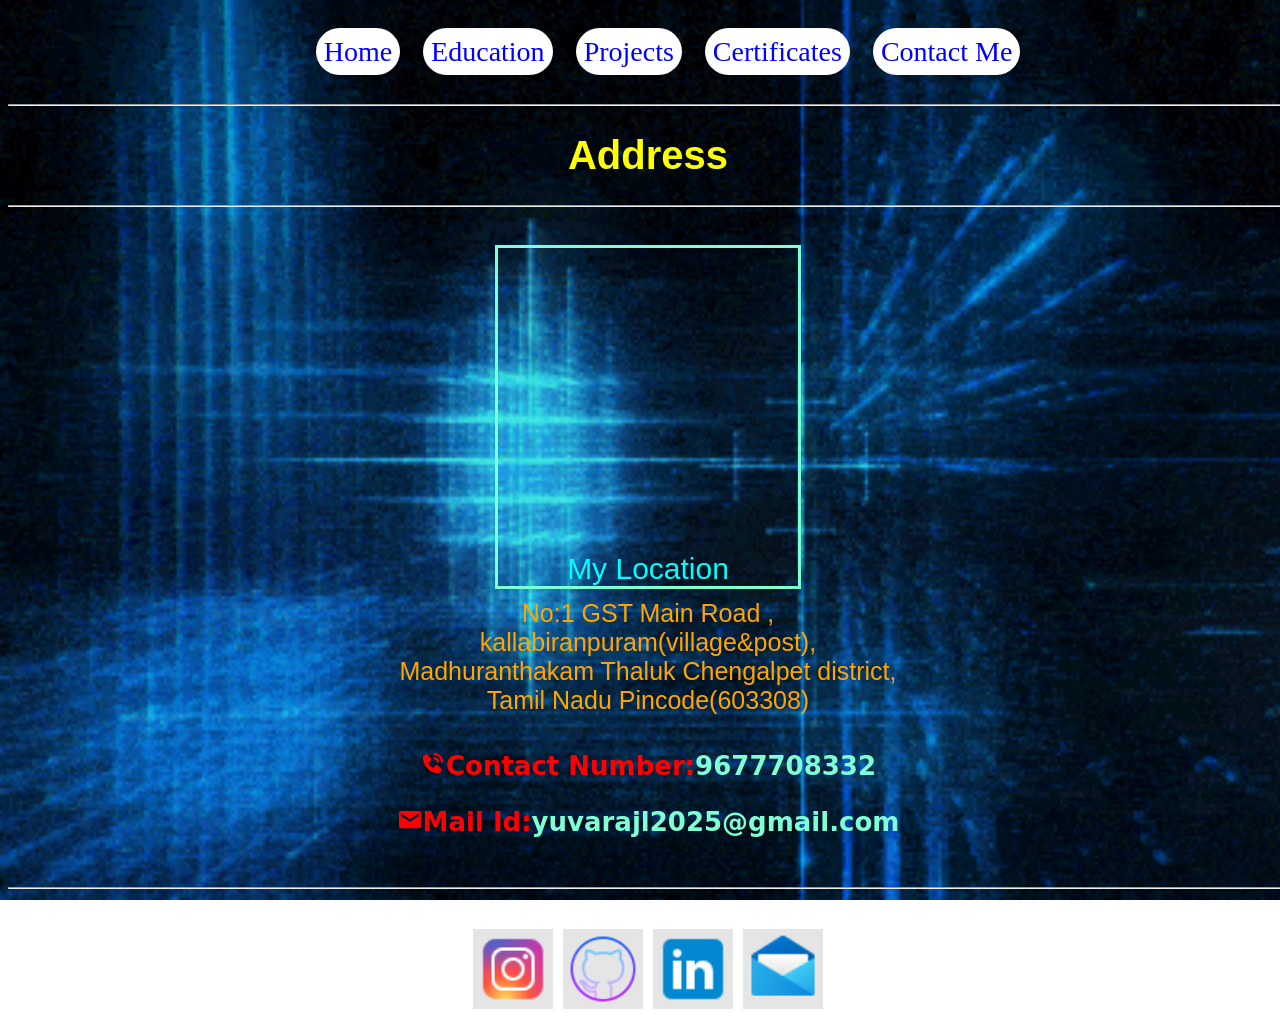
<file: contact.html>
<!DOCTYPE html>
<html>
<head>
    <link rel="icon" href="img/img5.jpg">
    <link rel="stylesheet" href="style.css">
    <title>Contact</title>
    <link href='https://unpkg.com/boxicons@2.1.4/css/boxicons.min.css' rel='stylesheet'>

</head>
<body style="background: url('Background/back.gif') no-repeat;background-size: cover;height: 100vh;width: 100%; background-attachment: fixed; background-attachment: fixed;">
    <nav style="text-align: center;">
        <ul>
            <li><a href="index.html">Home</a></li>
            <li><a href="Education.html">Education</a></li>
            <li><a href="project.html">Projects</a></li>
            <li><a href="acheivement.html">Certificates</a></li>
            <li><a href="contact.html">Contact Me</a></li>
        </ul>

         <div class="menubar">
            <div class="menuline"></div>
            <div class="menuline"></div>
            <div class="menuline"></div>
         </div>

 
     </nav> 
     <script>
        const menu = document.querySelector('.menubar')
        const menuList=document.querySelector('nav ul')
        menu.addEventListener('click',()=>{
            menuList.classList.toggle('showmenu')
        })
         
         </script>   
   <hr>
   <style>
    .add{
        color:red;
        font-weight:600;
    }
    .add a{
        text-decoration: none;
        color: aquamarine;
    }
   
   </style>
   <center>

            <h1 style="color: yellow;font-size: 40px;font-family: 'Lucida Sans', 'Lucida Sans Regular', 'Lucida Grande', 'Lucida Sans Unicode', Geneva, Verdana, sans-serif;">Address</h1>
             <hr>
             <div style="background-color:rgba(0,0,0,0.1);"><a href="https://www.google.co.in/maps/place/Kallabiranpuram,+Tamil+Nadu+603308/@12.5782124,79.9123416,17.87z/data=!4m15!1m8!3m7!1s0x3a531d2e8850ef59:0xbe517b89fa47e1bc!2sKallabiranpuram,+Tamil+Nadu+603308!3b1!8m2!3d12.5780952!4d79.9135011!16s%2Fg%2F1hc3h8d7n!3m5!1s0x3a531d2e8850ef59:0xbe517b89fa47e1bc!8m2!3d12.5780952!4d79.9135011!16s%2Fg%2F1hc3h8d7n?entry=ttu&g_ep=EgoyMDI0MDgyMS4wIKXMDSoASAFQAw%3D%3D"><div style="font-weight:10px; border-style:solid; display:inline-block;border-color: aquamarine;margin-top: 30px; ">
                <iframe src="https://www.google.com/maps/embed?pb=!1m18!1m12!1m3!1d15576.252157535688!2d79.91350109999999!3d12.578095000000005!2m3!1f0!2f0!3f0!3m2!1i1024!2i768!4f13.1!3m3!1m2!1s0x3a531d2e8850ef59%3A0xbe517b89fa47e1bc!2sKallabiranpuram%2C%20Tamil%20Nadu%20603308!5e0!3m2!1sen!2sin!4v1724505942935!5m2!1sen!2sin" width="300" height="300" style="border:0;" allowfullscreen="" loading="lazy" referrerpolicy="no-referrer-when-downgrade"></iframe>
            <p style="color: aqua; font-family: sans-serif; font-size: 30px; margin:0px;">My Location</p>            </div></a></div>
             
            
        <p style="color: orange;padding:10px;font-size: 25px;font-family:'Franklin Gothic Medium', 'Arial Narrow', Arial, sans-serif;">No:1 GST Main Road ,<br>kallabiranpuram(village&post),<br>
            Madhuranthakam Thaluk Chengalpet district,<br>
            Tamil Nadu Pincode(603308)</p>
            <div class="add">
                <h3 style="font-size: 26px;font-family: system-ui, -apple-system, BlinkMacSystemFont, 'Segoe UI', Roboto, Oxygen, Ubuntu, Cantarell, 'Open Sans', 'Helvetica Neue', sans-serif;"><i class='bx bxs-phone-call'></i>Contact Number:<a >9677708332</a></h3>
                <h3  style="font-size: 26px;font-family: system-ui, -apple-system, BlinkMacSystemFont, 'Segoe UI', Roboto, Oxygen, Ubuntu, Cantarell, 'Open Sans', 'Helvetica Neue', sans-serif;margin-bottom:50px;"><i class='bx bxs-envelope'></i>Mail Id:<a href="mailto:examplemail@gmail.com">yuvarajl2025@gmail.com</a></h3>
            </div>
        </center>
    <hr>
    <div class="social">
        
        <a href="https://www.instagram.com/yuvaraj_official_17?igsh=cHFueTd3OTBmNzRh"><img src="img/img2.jpg" alt="instagram"></a>
        <a href="https://github.com/YuvarajL2003"><img src="img/img10.jpg"alt=""></a>
        <a href="https://www.linkedin.com/in/yuvaraj2k3/"><img src="img/img3.jpg" alt="LinkedIn"></a>
        <a href="mailto:exampleemail@gmail.com"><img src="img/img4.jpg" alt="Gmail"></a>

    </div>

</body>
</html>
</file>
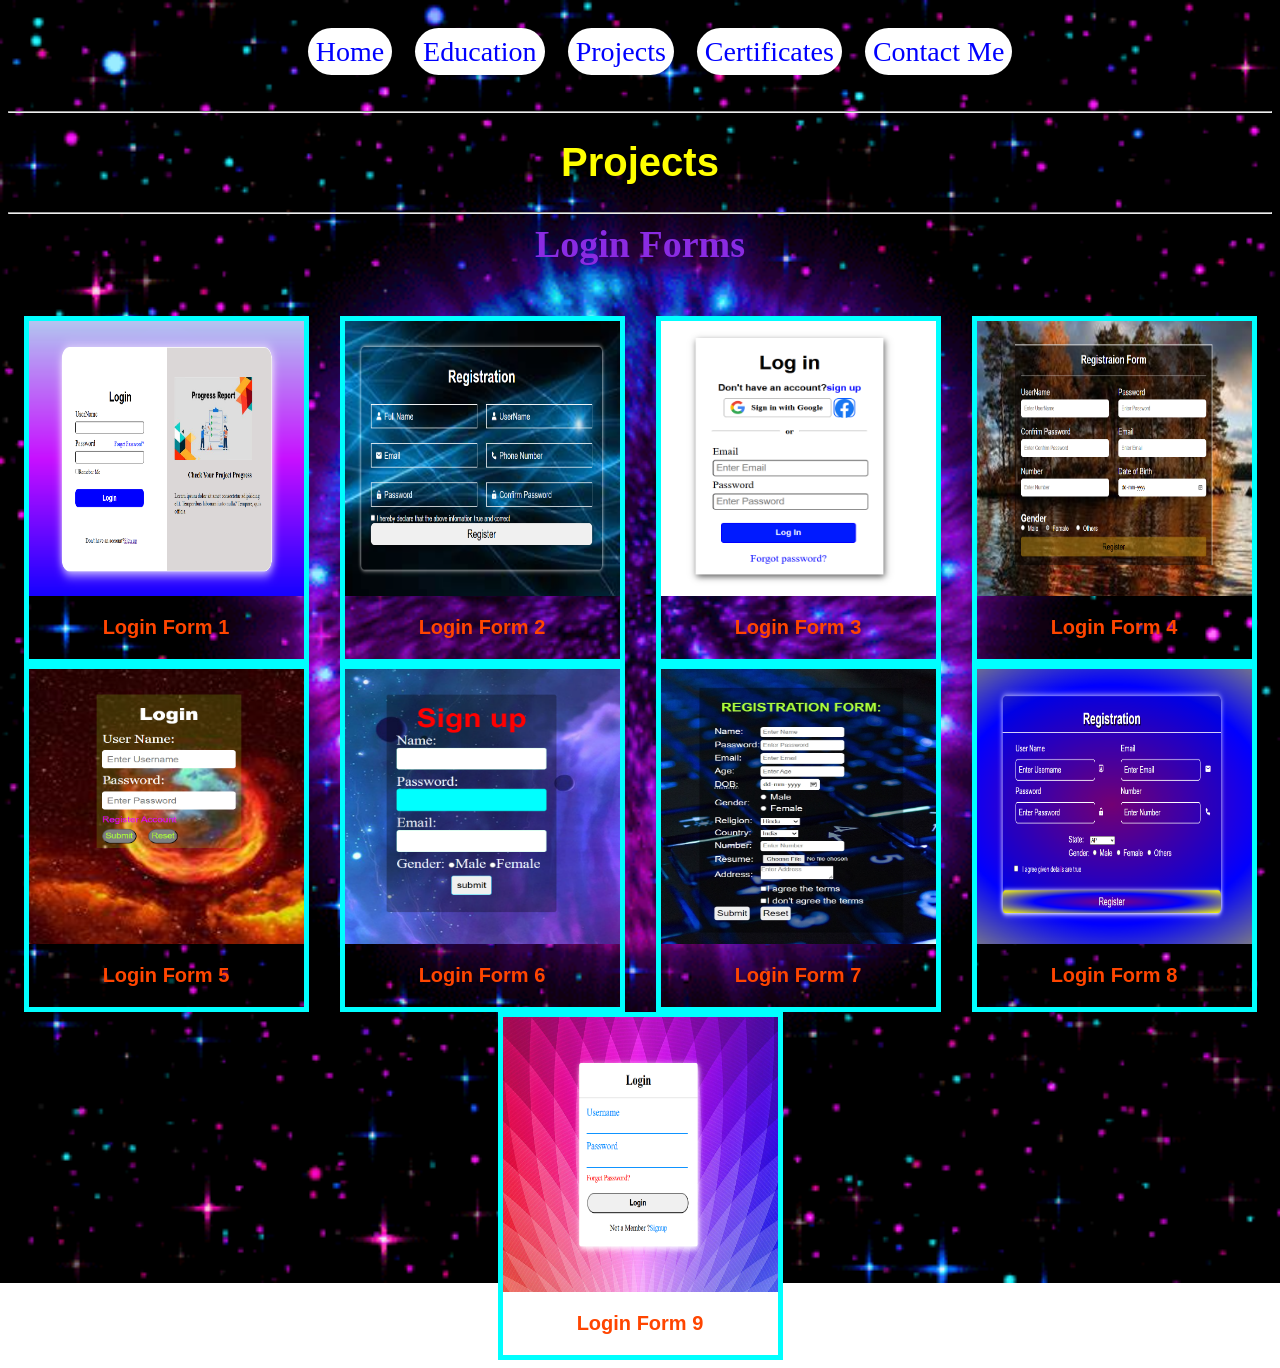
<file: project.html>
<!DOCTYPE html>
<html lang="en">
<head>
    <meta charset="UTF-8">
    <meta name="viewport" content="width=device-width, initial-scale=1.0">
    <link rel="stylesheet" href="style.css">
    <link rel="icon" href="img/img5.jpg">
    <title>project</title>
</head>
<body style= "background: url(Background/back\ 1.gif)no-repeat;background-size: cover;background-attachment: fixed;">
    <nav style="text-align: center; margin-bottom: 5px;">
        <ul>
            <li><a href="index.html">Home</a></li>
            <li><a href="Education.html">Education</a></li>
            <li><a href="project.html">Projects</a></li>
            <li><a href="acheivement.html">Certificates</a></li>
            <li><a href="contact.html">Contact Me</a></li>
        </ul>

         <div class="menubar">
            <div class="menuline"></div>
            <div class="menuline"></div>
            <div class="menuline"></div>
         </div>
 
     </nav> 
     <script>
        const menu = document.querySelector('.menubar')
        const menuList=document.querySelector('nav ul')
        menu.addEventListener('click',()=>{
            menuList.classList.toggle('showmenu')
        })
         
         </script> 
         <style>
            .Project{
                margin-top: 50px;
                font-size: 20px;
                display: flex;
                justify-content:space-around;
                flex-wrap: wrap;
                
            }
            .Project a{
                color: blue;
                text-decoration: none;
            }
            .run h2{
                font-size: 38px;
                color:blueviolet;
                font-weight:bolder;
                font-family: Georgia, 'Times New Roman', Times, serif;

            }

         </style>  
        
    <hr style="margin-top: 15px;">
<div class="run">
    <h1>Projects</h1>
    <hr>

    <h2>Login Forms</h2>
    <div class="Project">
        <div class="box">
            <a href="projects/project3/index.html">
                <img src="projects/project3/p2.jpg" alt="" width="275px" height="275px">
            <h3 style="font-size:20px;font-family: 'Franklin Gothic Medium', 'Arial Narrow', Arial, sans-serif;">Login Form 1</h3>
            </a>
        </div>
        <div class="box">
            <a href="projects/project8/reg.html">
                <img src="projects/project8/img/p1.jpg" alt="" width="275px" height="275px">
            <h3 style="font-size:20px;font-family: 'Franklin Gothic Medium', 'Arial Narrow', Arial, sans-serif;">Login Form 2</h3>
            </a>
        </div>

        <div class="box">
            <a href="projects/project5/login.html">
                <img src="projects/project5/p4.jpg" alt="" width="275px" height="275px">
            <h3 style="font-size:20px;font-family: 'Franklin Gothic Medium', 'Arial Narrow', Arial, sans-serif;">Login Form 3</h3>
            </a>
        </div>
    
        <div class="box">
            <a href="projects/project7/sign.html">
                <img src="projects/project7/p1.jpg" alt="" width="275px" height="275px">
                <h3 style="font-size:20px;font-family: 'Franklin Gothic Medium', 'Arial Narrow', Arial, sans-serif;">Login Form 4</h3></a>
        </div>
         <div class="box">
            <a href="projects/project1/signup.html">
                <img src="projects/project1/p5.jpg" alt="" width="275px" height="275px">
            <h3 style="font-size:20px;font-family: 'Franklin Gothic Medium', 'Arial Narrow', Arial, sans-serif;">Login Form 5</h3>
            </a>
        </div>
        <div class="box">
            <a href="projects/Project6/signup.html">
                <img src="projects/Project6/p5.jpg" alt="" width="275px" height="275px">
            <h3 style="font-size:20px;font-family: 'Franklin Gothic Medium', 'Arial Narrow', Arial, sans-serif;">Login Form 6</h3>
            </a>
        </div>
        <div class="box">
            <a href="projects/project2/signup.html">
                <img src="projects/project2/Screenshot_25-8-2024_205838_127.0.0.1.jpeg" alt="" width="275px" height="275px">
                <h3 style="font-size:20px;font-family: 'Franklin Gothic Medium', 'Arial Narrow', Arial, sans-serif;">Login Form 7</h3></a>
        </div>
        <div class="box">
            <a href="projects/project9/log.html">
                <img src="projects/project9/p1.jpg" alt="" width="275px" height="275px">
            <h3 style="font-size:20px;font-family: 'Franklin Gothic Medium', 'Arial Narrow', Arial, sans-serif;">Login Form 8</h3>
            </a>
        </div>
        <div class="box">
            <a href="projects/project4/login.html">
                <img src="projects/project4/p3.jpg" alt="" width="275px" height="275px">
            <h3 style="font-size:20px;font-family: 'Franklin Gothic Medium', 'Arial Narrow', Arial, sans-serif;">Login Form 9</h3>
            </a>
        </div>
    
       
    </div>
    
   
</div>





    
</body>
</html>
</file>
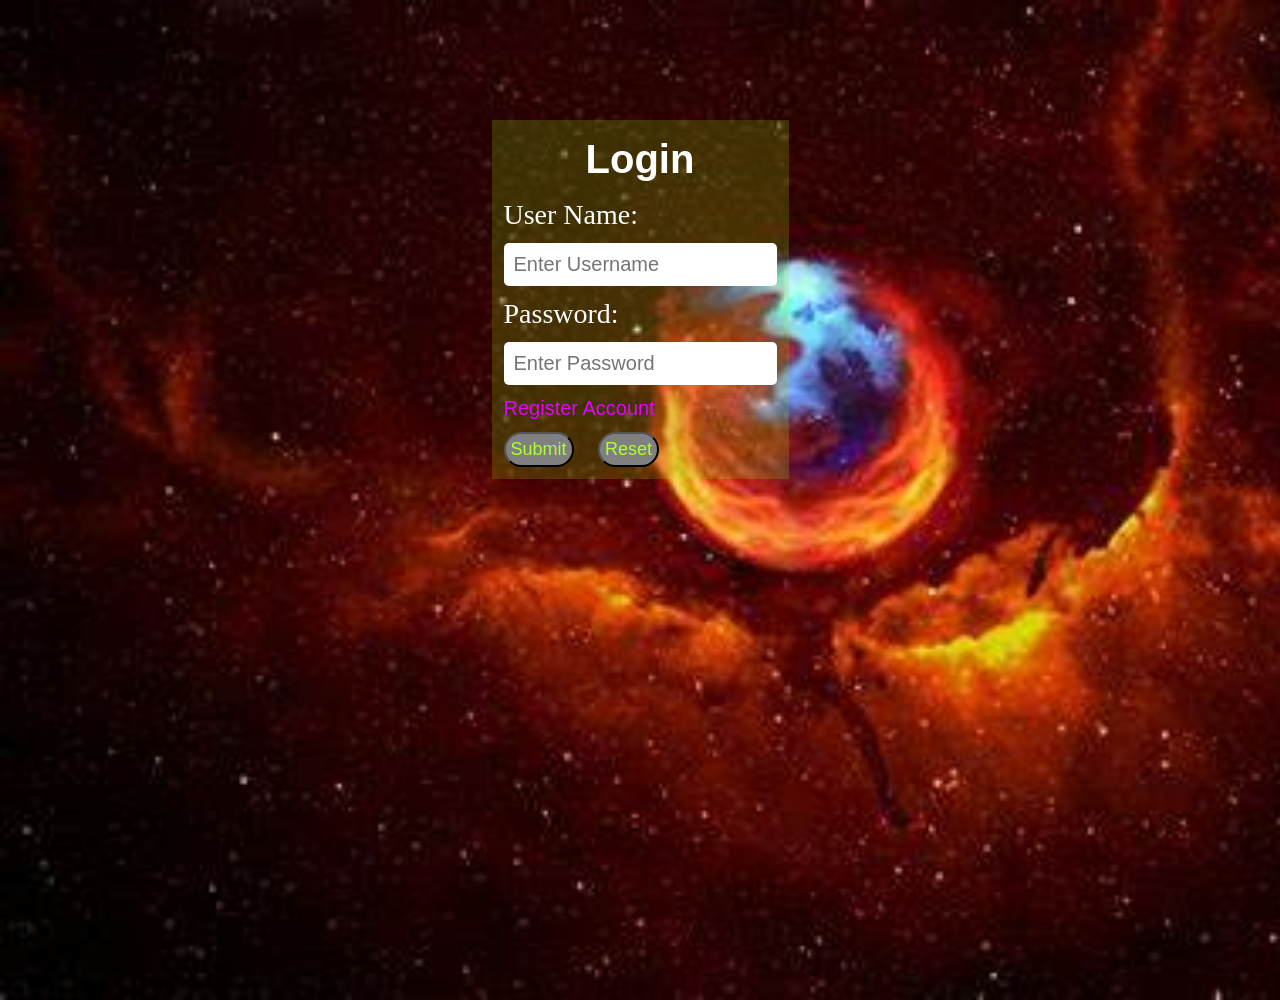
<file: projects/project1/signup.html>
<!DOCTYPE html>
<html lang="en">
<head>
    <meta charset="UTF-8">
    <meta name="viewport" content="width=device-width, initial-scale=1.0">
    <title>Sign Up</title>
<style>
    *{
        margin: 0;
        padding: 0;
    }
    body{
        background: url("./bg1.jpeg") no-repeat;
        background-size: cover;
        height: 1000px;
        color:white;
        text-align: center;
        font-family: sans-serif;
    }
    .ram {
        width: 1050px;
        box-sizing: border-box;
        padding: 20px;
    }
    
    
    .ram table{
        background-color: rgba(144, 230, 14,0.2);
        margin-top:100px;
        box-sizing: border-box;
       

}
     .ram h1{
        font-size: 40px;
        padding: 15px;
        font-weight:bolder;
        font-family: sans-serif;
     }
.ram label{
    font-size: 28px;
    font-family: 'Gill Sans', 'Gill Sans MT', Calibri, 'Trebuchet MS', sans-serif;
    padding:10px;
    margin:10px,0;
    font-family: Georgia, 'Times New Roman', Times, serif;
    font-weight: 24px;
}
    .ram input{
        padding: 10px;
        border: 0;
        border-radius: 5px;
        outline: none;
        font-size: 20px;
        margin:10px;

    }
    .ram table:hover{
        color:black;
        background: radial-gradient(red,orange);
        cursor: pointer;
    }
    .ram button{
        padding:5px;
        margin: 10px;
        font-size: 18px;
    }
    .Reg a{
    color: rgb(230, 0, 255);
    margin-left: 10px;
    font-size:20px;
    text-decoration: none;
     }
     .Reg a:hover{
        color: blue;
     }
     .ram input:focus{
        background-color: aqua;

     }
     td button{
        font-family: Arial, Helvetica, sans-serif;
        background-color: gray;
        border-radius: 20px;
        color: greenyellow;
        font-size: 20px;
        padding: 20px;
       
     }

</style>
</head>
<body>
    <center><div class="ram">
       
        <form  method="get">
            <table>
                <tr>
                    <th>
                        <h1>
                            Login
                        </h1>
                    </th>
                </tr>
                <tr>
                    <td><label for="name">User Name:</label>
                    </td>
            
                </tr>
                <tr><td><input type="text" name="name" id="name" placeholder="Enter Username "></td></tr>
                <tr>
                    <td><label for="password">Password:</label></td>
                </tr>
                <tr>
                    <td> 
                        <input type="password" name="password" id="password" placeholder="Enter Password"></td>
                        </tr>
                    <tr>
                        <td class="Reg">
                            <a href="">Register Account</a>
                        </td>
                    </tr>
                    <td>
                     <button type="submit">Submit</button>
                     <button type="reset">Reset</button>
                    </td>
            </table>

           

        </form>
    </div></center>

    
</body>
</html>
</file>
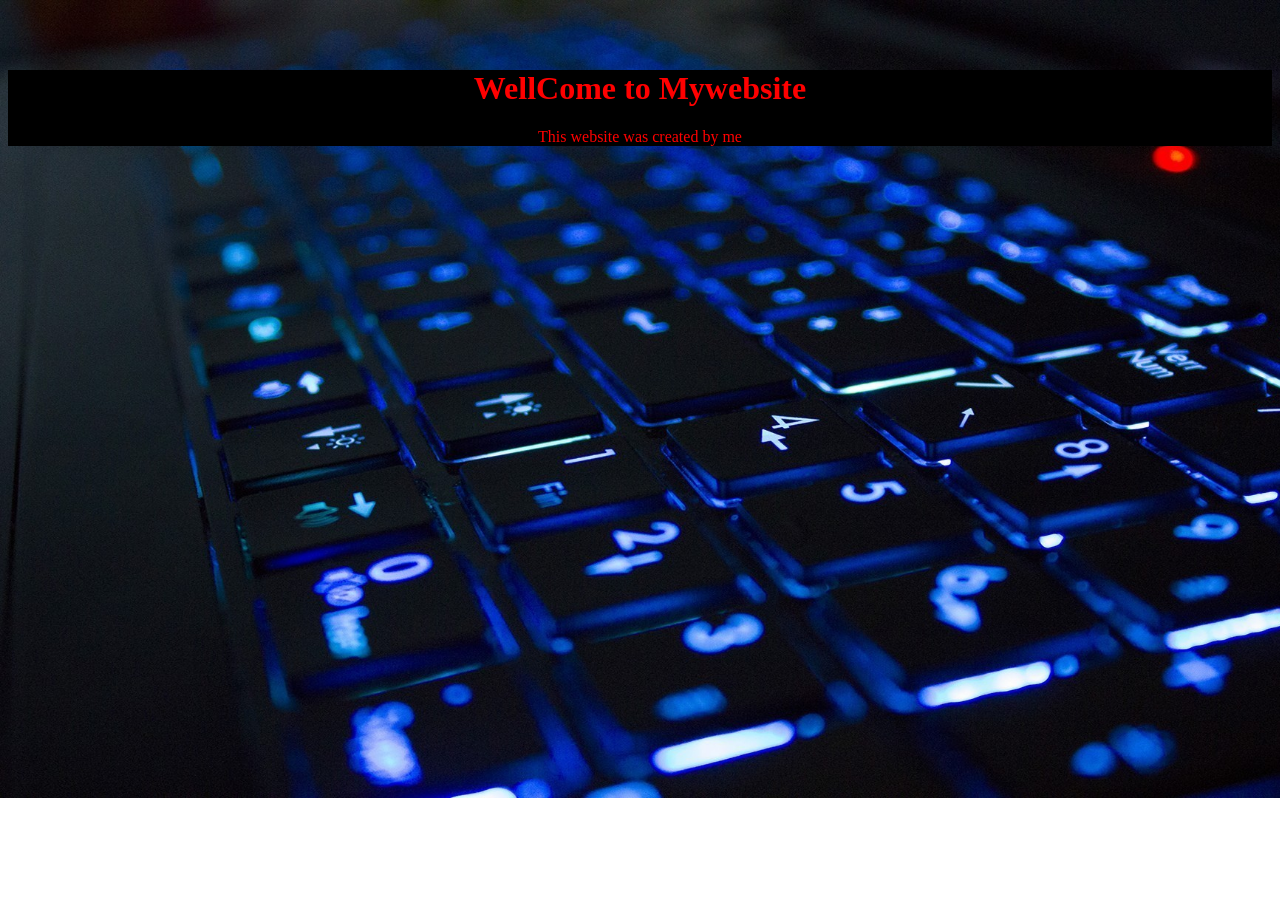
<file: projects/project2/next.html>
<!DOCTYPE html>
<html lang="en">
<head>
    <meta charset="UTF-8">
    <meta name="viewport" content="width=device-width, initial-scale=1.0">
    <title>Confrimation</title>
   <style>
    body{
        background: url('./img.jpg') no-repeat;
        background-size: cover;
        text-align: center;
        color: red;
        height: 720px;
    }
    div{
        background-color:black;
        margin-top: 70px;
    }
   </style>
</head>
<body>
    <div>
        <h1>WellCome to Mywebsite</h1>
        <p>This website was created by me</p>

    </div>

    
</body>
</html>
</file>
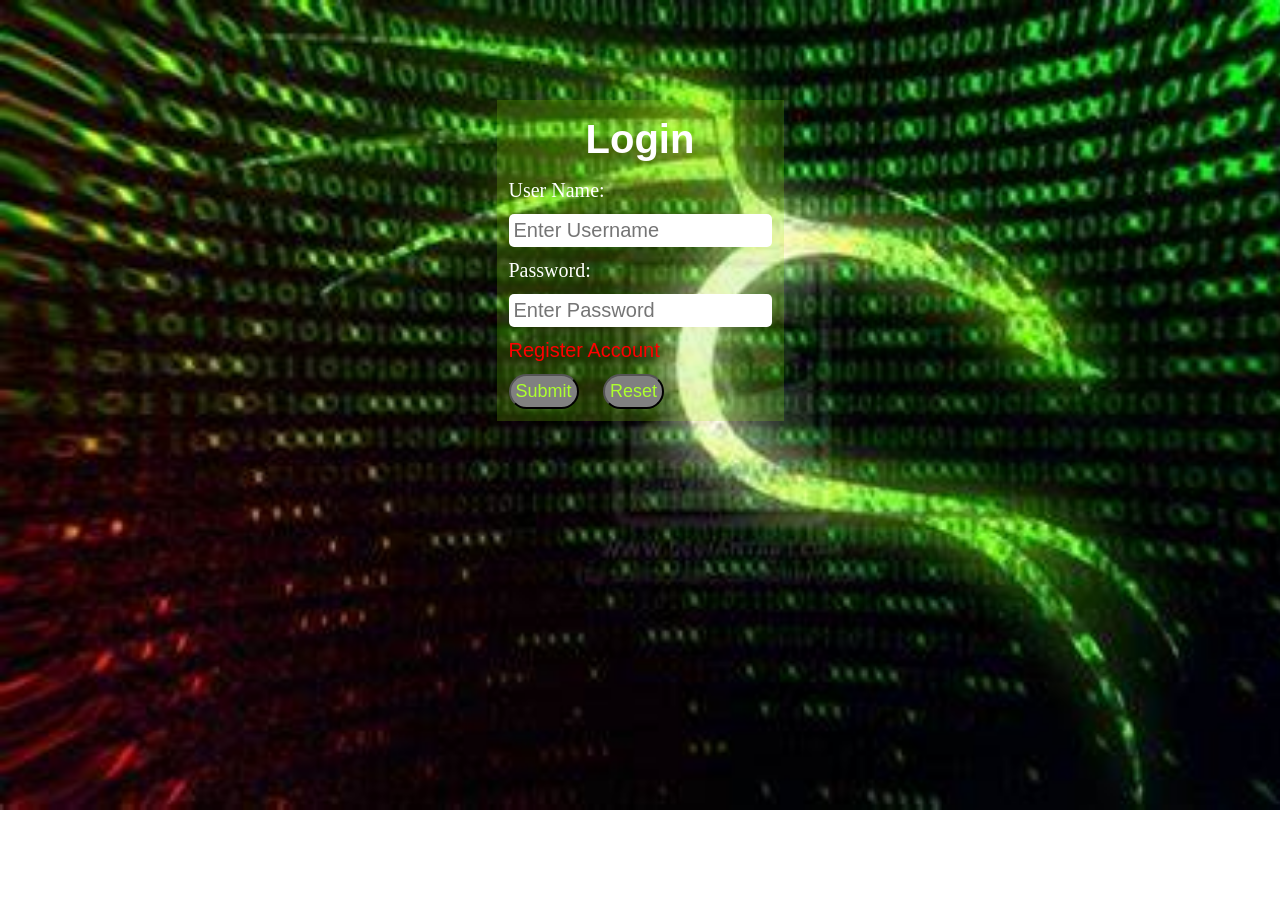
<file: projects/project2/signup.html>
<!DOCTYPE html>
<html lang="en">
<head>
    <meta charset="UTF-8">
    <meta name="viewport" content="width=device-width, initial-scale=1.0">
    <title>Sign Up</title>
<style>
    *{
        margin: 0;
        padding: 0;
    }
    body{
        background: url('./img1.jpeg') no-repeat;
        background-size: cover;
        height: 710px;
        color:white;
        text-align: center;
        font-family: sans-serif;
    }
    
    .ram table{
        background-color: rgba(144, 230, 14,0.2);
        margin-top:100px;
}
     .ram h1{
        font-size: 40px;
        padding: 15px;
     }
.ram label{
    font-size: 20px;
    padding:10px;
    margin:10px,0;
    font-family: Georgia, 'Times New Roman', Times, serif;
    font-weight: 24px;
}
    .ram input{
        padding: 5px;
        border: 0;
        border-radius: 5px;
        outline: none;
        font-size: 20px;
        margin:10px;
    }
    .ram table:hover{
        color:black;
        background-color:rgb(6, 226, 255);
        cursor: pointer;
    }
    .ram button{
        padding:5px;
        margin: 10px;
        font-size: 18px;
    }
    .Reg a{
    color: red;
    margin-left: 10px;
    font-size:20px;
    text-decoration: none;
     }
     .Reg a:hover{
        color: blue;
     }
     .ram input:focus{
        background-color: aqua;

     }
     td button{
        font-family: Arial, Helvetica, sans-serif;
        background-color: gray;
        border-radius: 20px;
        color: greenyellow;
        font-size: 20px;
        padding: 20px;
       
     }

</style>
</head>
<body>
    <center><div class="ram">
       
        <form action="/projects/project2/next.html" method="get">
            <table>
                <tr>
                    <th>
                        <h1>
                            Login
                        </h1>
                    </th>
                </tr>
                <tr>
                    <td><label for="name">User Name:</label>
                    </td>
            
                </tr>
                <tr><td><input type="text" name="name" id="name" placeholder="Enter Username "></td></tr>
                <tr>
                    <td><label for="password">Password:</label></td>
                </tr>
                <tr>
                    <td> 
                        <input type="password" name="password" id="password" placeholder="Enter Password"></td>
                        </tr>
                    <tr>
                        <td class="Reg">
                            <a href="index.html">Register Account</a>
                        </td>
                    </tr>
                    <td>
                     <button type="submit">Submit</button>
                     <button type="reset">Reset</button>
                    </td>
            </table>

           

        </form>
    </div></center>

    
</body>
</html>
</file>
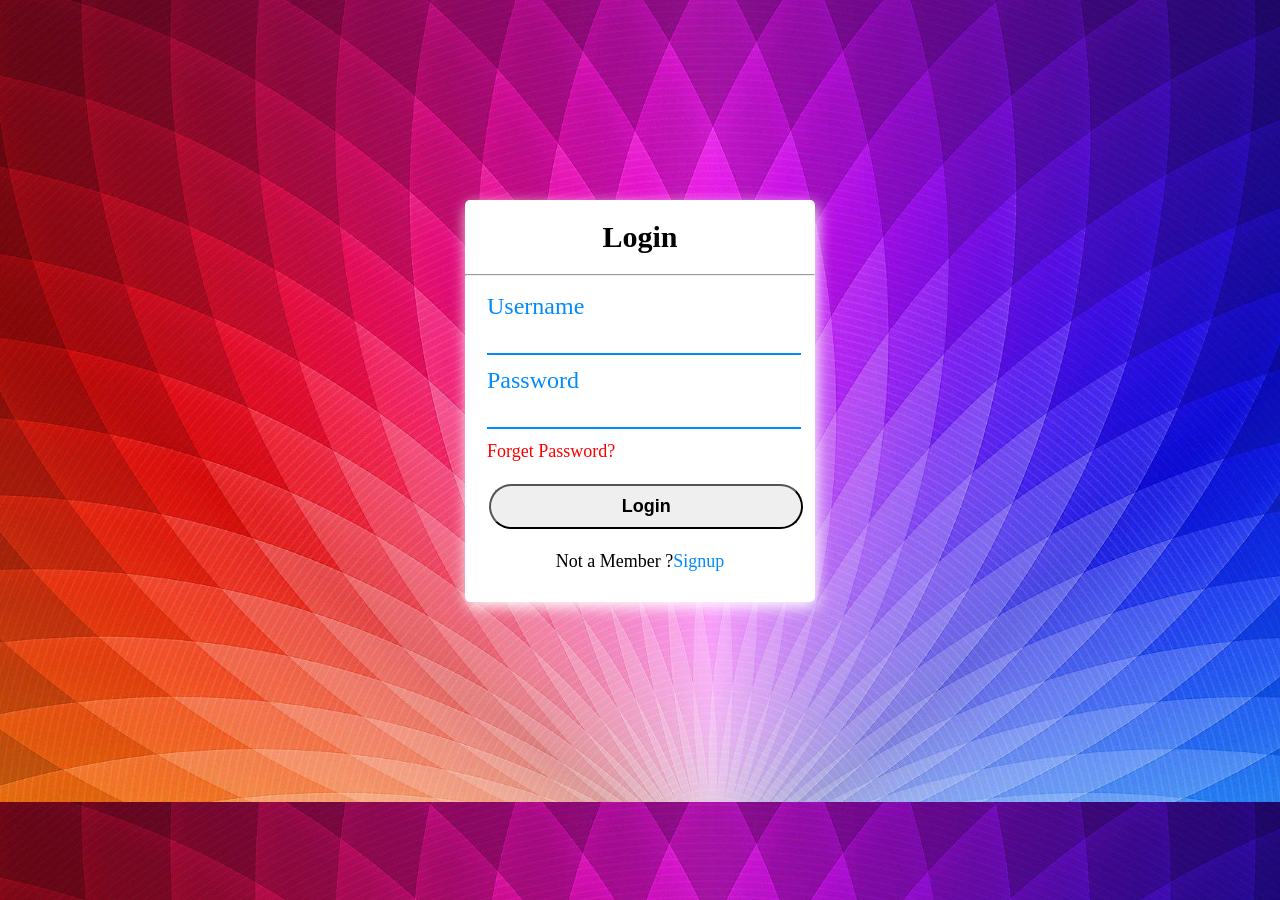
<file: projects/project4/login.html>
<!DOCTYPE html>
<html lang="en">
<head>
    <meta charset="UTF-8">
    <title>Login page</title>
    <link rel="stylesheet" href="style.css">
</head>
<body>
    <div class="con">
        <div class="log">Login</div>
        <hr>
        
    <form action="./next.html" method="get">
        <table>
           <tr><td><label for="username">Username</label></td></tr>

           <tr>
            <td>
                <input class="label" type="text" name="username" id="username" required>
                
            </td>
           </tr>
           <tr>
            <td>
                <label for="password">Password</label>
            </td>
           </tr>
           <tr>
            <td><input class="label" type="password" name="password" id="password" required></td>
           </tr>
           <tr>
            <td><a style="color: red;">Forget Password?</a></td>
           </tr>
           <tr>
            <td>
                <button type="submit">Login</button>
            </td>

           </tr>
        </table>
    </form>
    <div class="ram">
        <span>Not a Member ?</span><p>Signup</p>
    </div>

    </div>
    
    
</body>
</html>
</file>
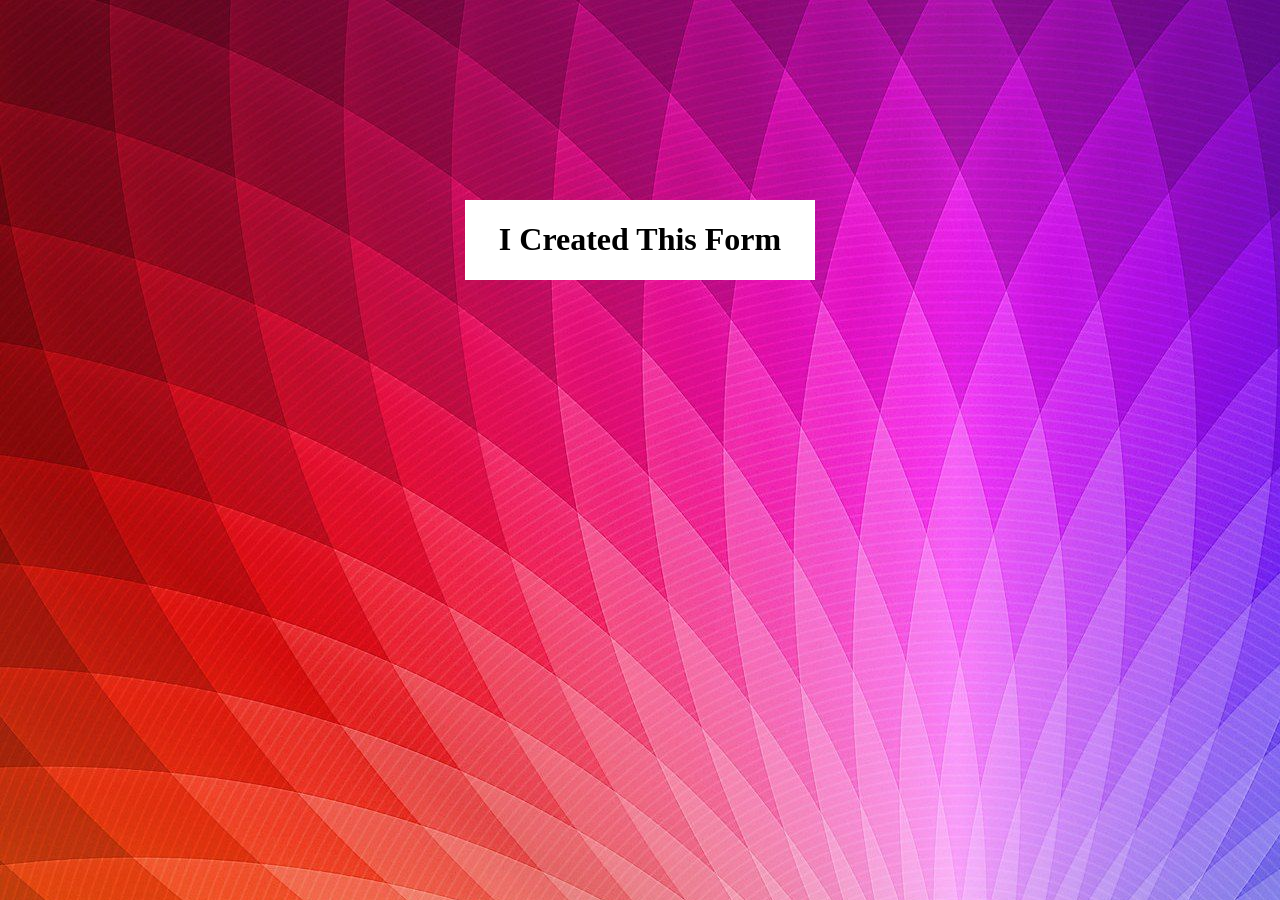
<file: projects/project4/next.html>
<!DOCTYPE html>
<html lang="en">
<head>
    <meta charset="UTF-8">
    <meta name="viewport" content="width=device-width, initial-scale=1.0">
    <title>Document</title>
    <style>
        .gopal{
            width: 350px;
            background-color: white;
            align-items: center;
            display: flex;
            justify-content: center;
            margin: 200px auto;
        
        }
    </style>
</head>
<body style="background-image: url('./img/bg.jpg');">
    <div class="gopal">
        <h1>I Created This Form </h1>
    </div>

    
</body>
</html>
</file>
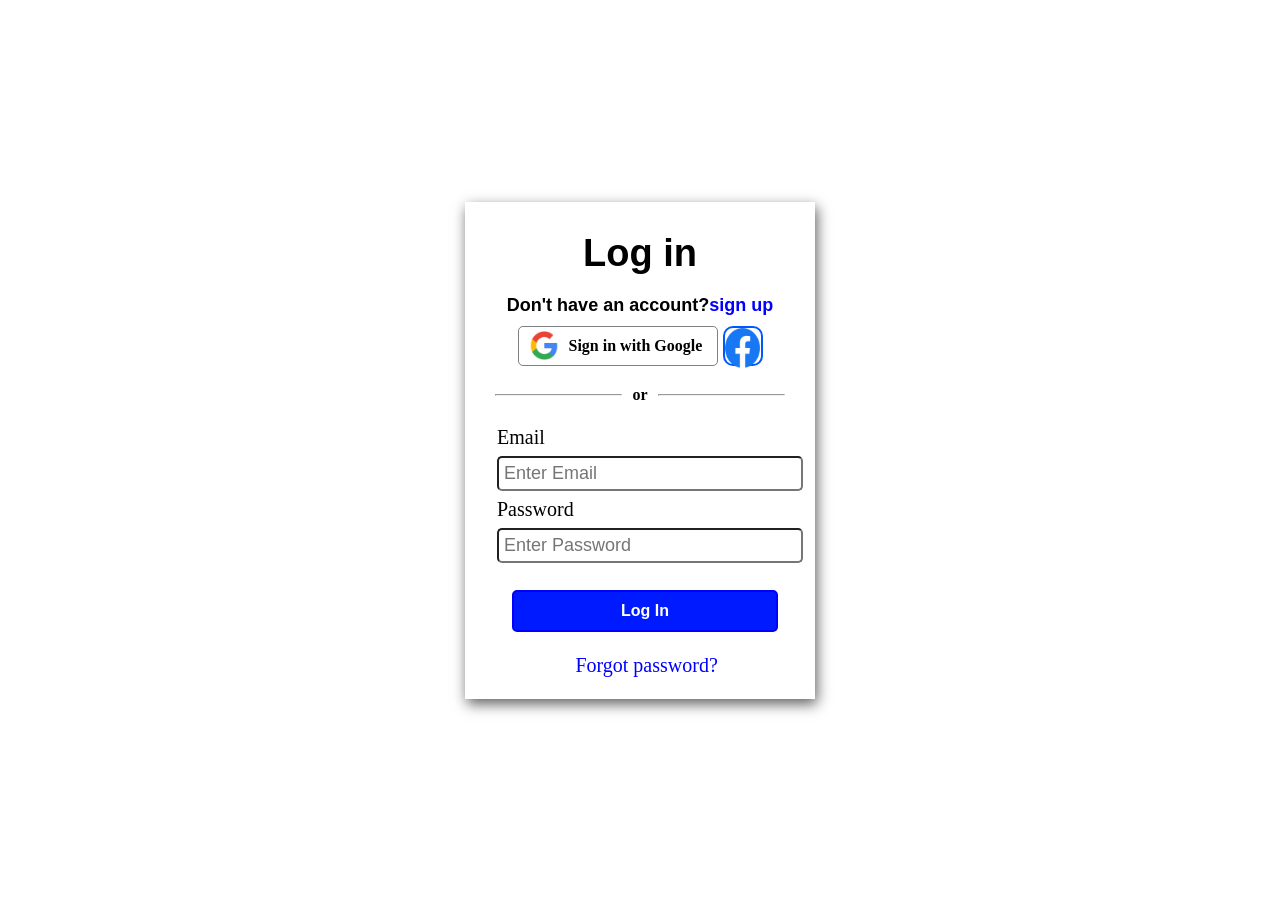
<file: projects/project5/login.html>
<!DOCTYPE html>
<html lang="en">
<head>
    <meta charset="UTF-8">
    <meta name="viewport" content="width=device-width, initial-scale=1.0">
    <link rel="icon" href="./img/img5.jpg">
    <title>Log in </title>
    <link rel="stylesheet" href="style.css">

</head>
<body>
    <div class="container">
        <div class="login">
            <h2>Log in</h2>
            <h4>Don't have an account?<a href="">sign up</a></h4>
        <div class="login-options">
            <div class="google">
                <img src="./img/Google.png" alt="" width="50px">
                <span>Sign in with Google</span>

            </div>
            <div class="facebook">
                <img src="img/facebook.png" width="35px" height="40px" alt="">
            </div>

        </div>
        <div class="or">
            <hr>
            <p>or</p>
            <hr>
        </div>
        <form action="">
           <table>
            <tr>
                <td><label for="email">Email</label></td>

            </tr>
                 <tr>
                    <td><input class="input" type="email" name="email" id="email" placeholder="Enter Email"></td>
                 </tr>
                 <tr>
                    <td>
                        <label for="password">Password</label>
                    </td>
                 </tr>
                 <tr>
                    <td>
                        <input class="input" type="password" name="password" id="password" placeholder="Enter Password">

                    </td>
                 </tr> 
                 <tr>
                    <td>
                        <button type="submit">Log In</button>
                    </td>
                 </tr>
                 <tr>
                    <td><a href="">Forgot password?</a></td>
                 </tr>
           </table>
        </form>

        </div>
    </div>
    
</body>
</html>
</file>
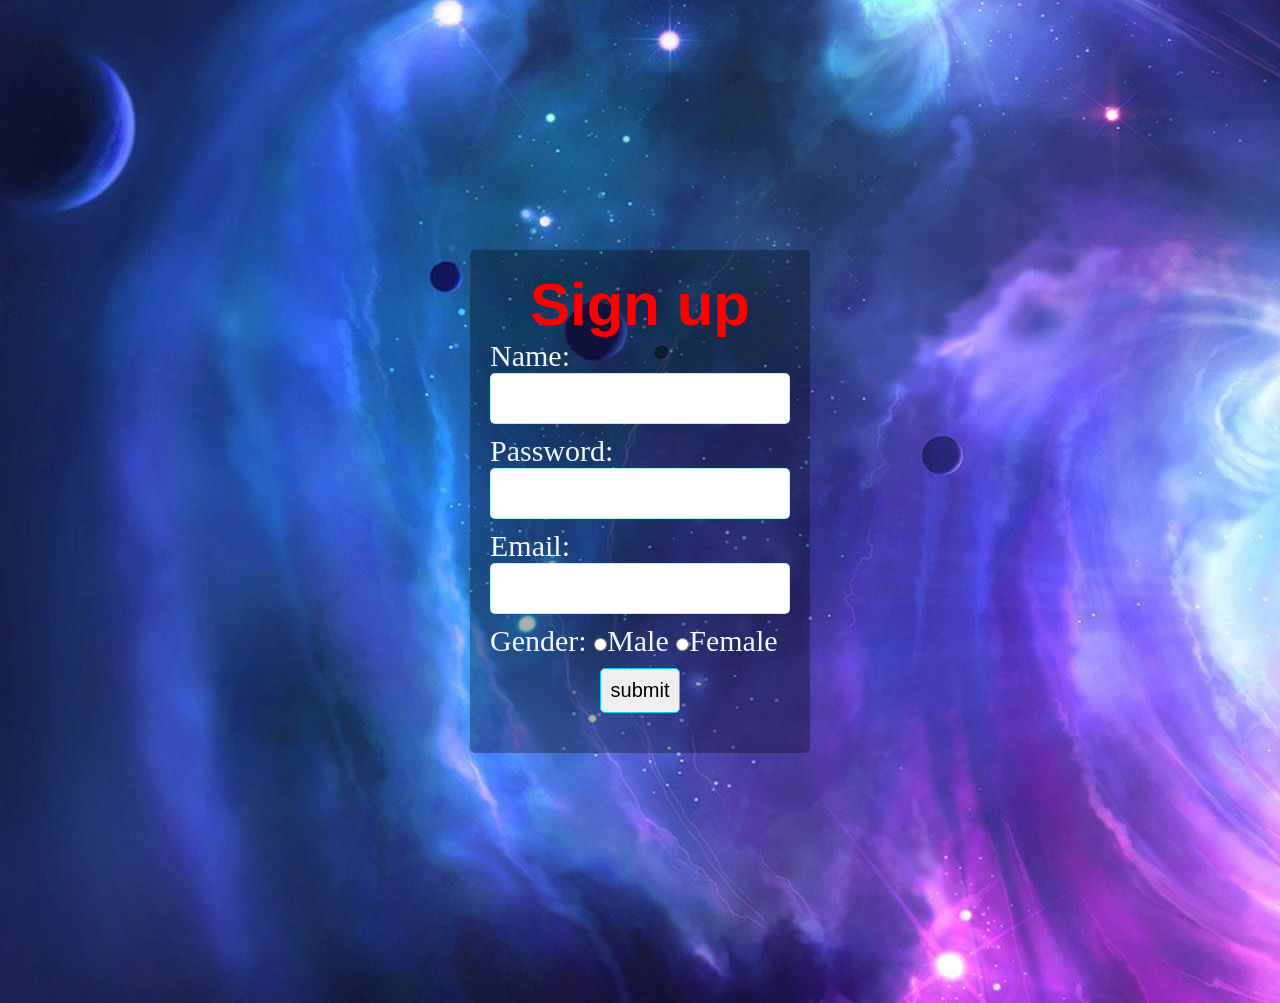
<file: projects/Project6/signup.html>
<!DOCTYPE html>
<html lang="en">
<head>
    <meta charset="UTF-8">
    <meta name="viewport" content="width=device-width, initial-scale=1.0">
    <title>sign up</title>
    <link rel="stylesheet" href="style.css">

</head>
<body>
    <div class="back">
        <h1>Sign up</h1>
        <form action="">
            <div class="jamu"><label class="ram" for="name">Name:</label>
                <input class="rani" type="text" name="name" id="name"></div>
             <div class="jamu">
                <label class="ram" for="password">Password:</label>
             <input class="rani" type="password" name="password" id="password" maxlength="10">
             </div>
             <div class="jamu">
                <label class="ram" for="email">Email:</label>
                <input class="rani" type="email" name="email" id="email">
             </div>
        <div class="jamu">
            <label for="gender">Gender:</label>
        <input  type="radio" id="gender" name="gender" value="Male">Male
        <input type="radio" id="gender" name="gender" value="Female">Female
        </div>    
        
        <div class="btn">
            <button type="submit">submit</button>
         </div>

        
        </form>


    </div>


</body>
</html>
</file>
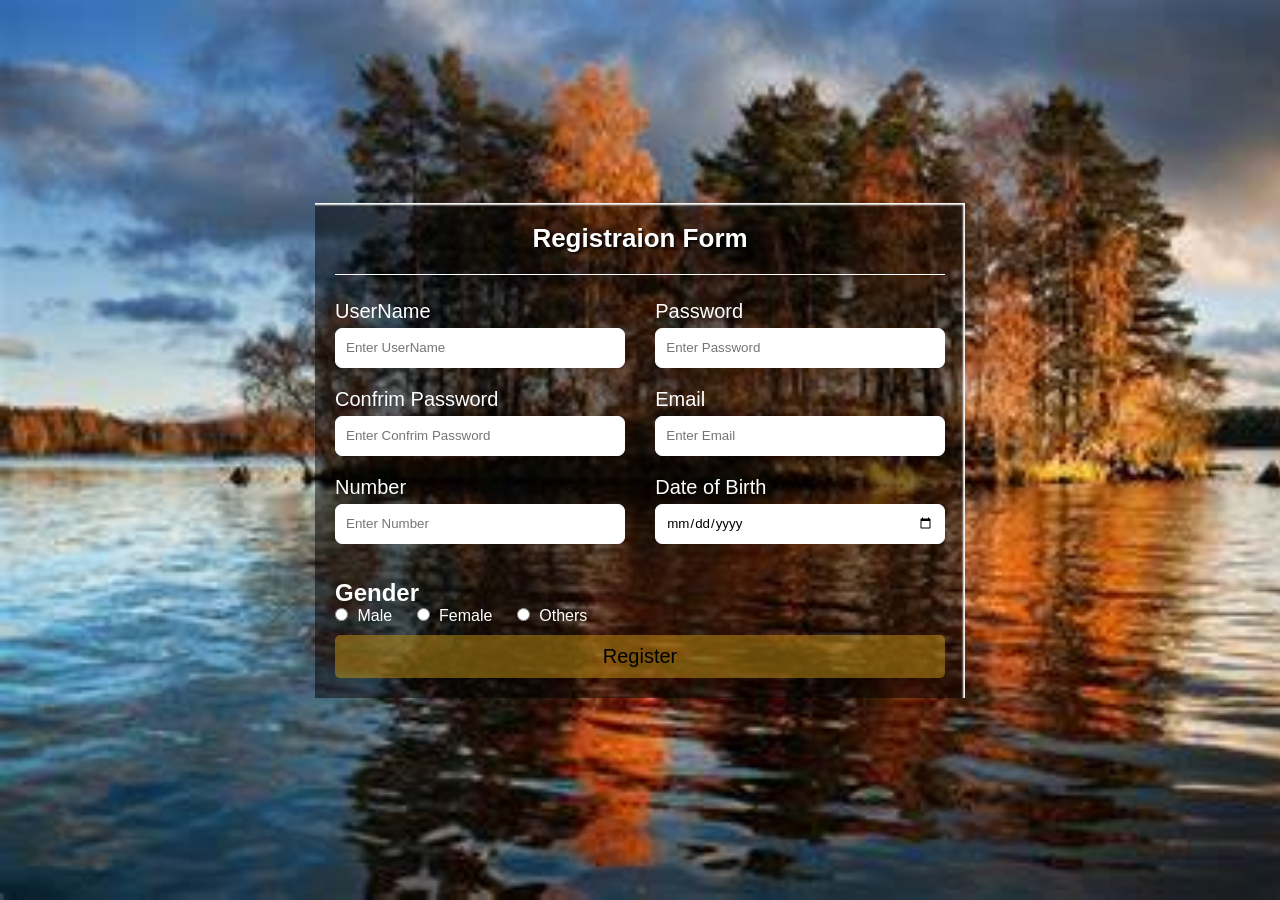
<file: projects/project7/sign.html>
<!DOCTYPE html>
<html lang="en">
<head>
    <meta charset="UTF-8">
    <meta name="viewport" content="width=device-width, initial-scale=1.0">
    <link rel="stylesheet" href="style.css">
    <title>Registration Form</title>
</head>
<body>
    <div class="container">
        <h1 class="title">Registraion Form</h1>
        <form action="#">
            <div class="main-user-info">
                <div class="user-input">
                    <label for="username">UserName</label>
                    <input type="text" name="username" id="username" placeholder="Enter UserName" required>
                </div>
                <div class="user-input">
                    <label for="password">Password</label>
                    <input type="password" name="password" id="password" placeholder="Enter Password" required>
                </div>
                <div class="user-input">
                    <label for="confrimpassword">Confrim Password</label>
                    <input type="password" name="confrimpassword" id="confrimpassword" placeholder="Enter Confrim Password" required>
                </div>
                <div class="user-input">
                    <label for="email">Email</label>
                    <input type="email" name="email" id="email" placeholder="Enter Email" required>
                </div>
                <div class="user-input">
                    <label for="number">Number</label>
                    <input type="number" name="number" id="number" placeholder="Enter Number" required>
                </div>
                <div class="user-input">
                    <label for="dob">Date of Birth</label>
                    <input type="date" name="dob" id="dob" required>
                </div>
            </div>
            <div class="gender">
                <span for="gender">Gender</span>
                <div class="gendercategory">
                    <input type="radio" name="gender" id="male" >
                    <label for="male">Male</label>
                    <input type="radio" name="gender" id="female" >
                    <label for="female">Female</label>
                    <input type="radio" name="gender" id="others" >
                    <label for="others">Others</label>


                </div>
            </div>
            <div class="submit">
                <button type="submit">Register</button>
            </div>
            
        </form>
    </div>





    
</body>
</html>
</file>
<file: style.css>
.marquee{
    background-color:transparent;
    
}
.marquee h3{
    display: inline;
    position: relative;
    bottom: 15px;
    font-size: 30px;
    font-weight: bolder;
    font-family: Georgia, 'Times New Roman', Times, serif;
}
.marquee img{
    width: 80px;
}




nav {
    
    background-color: dark saddlebrown;
    font-size: 28px;
    width: 100%;
    display: flex;
    align-items: center;
    justify-content: space-around;
    color:blue;

    

}

nav li{
    display: inline-block;
    margin: 0 8px;

} 
.logo{
    font-size: 36px;
    font-weight: bolder;
    font-family: sans-serif;
    
}   

.menuline{
    height: 5px;
    width: 40px;
    background-color: blue;
    margin-bottom: 5px;
    font-family: Georgia, 'Times New Roman', Times, serif;
}
 
nav a{
    text-decoration: none;
    color: blue;
   }
nav ul a{
    background-color:white;
    padding: 8px;
    border-radius: 25px;

}
.menu{
    cursor: pointer;
    display: none;

    
}

.menubar{
    cursor: pointer;
    display: none;
}

nav ul a:hover{
    background-color: blue;
}
nav a:hover{
    color: white;
    
}
nav a:active{
    color: rgb(255, 79, 108);
}
.Header-box{
    width: 100%;
    display: flex;
    justify-content: center;
    align-items: center;
}
#sita{
    color:aliceblue;
    text-align: center;
    font-family:Cambria, Cochin, Georgia, Times, 'Times New Roman', serif;
    font-size: 25px;
    animation: title 3s linear infinite;
    
}

#sita h2{
    position: relative;
    color: #252839;
    -webkit-text-stroke: 0.2vw #383d52 ;
    
}
#sita h2::before{
    content: attr(data-text);
    position: absolute;
    top:0;
    left:0;
    width:0;
    height: 100%;
    color: rgb(0, 81, 255);
    -webkit-text-stroke: 0vw #383d52;
    border-right: 2px solid rgb(0, 81, 255); ;
    overflow: hidden;
    animation: text 6s linear infinite;
}
@keyframes text{
    0%
    {
        width: 0;
    }
    70%,90%
    {
        width: 100%;
    }
}

@keyframes title {
    100%{
        text-shadow: 3px 3px 15px blue;

    }
}
h2{
    text-align: center;

}

.box h3{
    color: orangered;
}

.box{
    color:greenyellow;
    border-width:5px;
    border-color: aqua;
    border-style: solid;
    display:inline-block;
    width: 275px;
    text-align: center;
    transition: 1s;
    font-size: 24px;
}
.box img{
    display: block;
    width: 100%;
}


.box:hover{
    color: black;
    background-color: white;
    cursor: pointer;
    transform: scale(1.2);
    z-index: 2;
}

.College{
    margin: 5px;
    display: flex;
    flex-wrap: wrap;
    justify-content: center;
    gap: 10px;
    }

.social a{
    color: blue;
    text-decoration: none;
    font-size:18px;
    font-family: sans-serif;
    background-color:rgba(0,0,0,0.1);
    text-align: justify;
    align-items: center;
    
    
}
.social a:hover{
    cursor: pointer;
    color: white;
}
.run h1{
    color: yellow;
    text-align: center;
    font-size: 40px;
    font-family: 'Lucida Sans', 'Lucida Sans Regular', 'Lucida Grande', 'Lucida Sans Unicode', Geneva, Verdana, sans-serif;
}
.edu{
    margin-bottom: 40px;
    font-weight:bolder;
}
.profile{
    display: flex;
    margin-top:100px;
    width:100%;
    flex-flow: column wrap;
    align-items: center;
    justify-content:center;
    align-items: center;
}

.profile-img{
    
    width: 350px;
    height: 350px;
    margin-bottom: 40px;
    border-radius: 50%;
    background: url('img/img11.jpg');
    background-repeat: no-repeat;
    background-size: cover;
    border:none;
    outline: none;
    animation-name: profile;
    animation-duration: 3s;
    animation-iteration-count: infinite;
    margin-bottom: 40px;
    position: relative;
}

.layer{
    background-color: rgb(0, 0, 255,0.3);
    width:0;
    height: 100%;
    left: 0;
    position: absolute;
    transition: 1s;
    overflow: hidden;
    z-index: -1;
    

}

.profile-img:hover .layer{
    transform: translateX(0px);
    background-color: rgb(0, 0, 255,0.3);
    width:100%;
    border-radius: 50%;
    right: 0;
    
}


.profile-img:hover{
    cursor: pointer;
    transform: scale(1.1);
}


.profile-info{
    color: aliceblue;
    font-size: 34px;
    font-weight:600;
    min-width: 280px;
   
}
.profile-info span{
    position: relative;
    font-family:Georgia, 'Times New Roman', Times, serif;
}
.profile-info span::before{
    content: "Software Engineer";
    color: blue;
    animation: words 24s infinite;
}

.profile-info span::after{
    content: "";
    position: absolute;
    width: calc(100% + 8px);
    height: 100%;
    border-left: 2px solid blue;
    right: -8px;
    animation: cursor .8s infinite, typing 24s steps(18) infinite;
}
@keyframes cursor {
    to{
        border-left: 2px solid #ff7f5000;
    }
}
@keyframes words{
    0%,20%{
        content:"Frontend Engineer";
    }
    21%,40%{
        content: "Web Designer";
    }
    41%,60%{
        content: "Backend Web Developer";
    }
    61%,80%{
        content: "Backend Developer";
    }
    81%,100%{
        content:"Full Stack Developer" ;
    }
}
@keyframes typing {
    10%,15%,30%,35%,50%,55%,70%,75%,90%,95%{
        width: 0;
    }
    5%,20%,25%,40%,45%,60%,65%,80%,85%{
        width: calc(100% + 8px);
    }
}



.profile-info h1,p,h2{
    margin: 0;
}
.profile-cv{
    display: flex;
    text-align: center;
    justify-content: center;
    align-items: center;
    width: 50%;
    gap: 30px;
    font-size: 24px;
    margin: 10px 0 40px;
    font-weight: 1000;
}
.profile-cv a{
    text-decoration: none;
    border: 3px solid rgb(0, 51, 255);
    padding: 15px;
    border-radius: 150px;
    color: blue;
    background-color:transparent;
    outline: none;
    transition: 1s;
    animation: cv 3s linear infinite;
    flex-shrink: 0;

}

@keyframes cv{
   100%{
    box-shadow: 0 0 25px white;
   }

}
.profile-cv a:hover{
    color: white;
    background-color: transparent;
    border: 3px solid white;
    transform: scale(1.2);
    z-index: 2;


}


.social{
    display: flex;
    flex-flow: row wrap;
    justify-content: center;
    align-items: center;
    padding:20px;
    transition: 2s;
    margin: 20px;
}
.social a{
    width: 80px;
    margin: 0 5px;
    transition: 1s;
}
.social img{
    display: block;
    width: 100%;
    border-radius: 20px;
}
.social img:hover{
    transform: scale(1.5);
    z-index: 2;
}







@keyframes profile{
    100%{
        box-shadow: 0 0 200px rgba(0, 60, 255, 0.903) ;
    }
}





@media all and (max-width:990px){
    *{
      box-sizing: border-box;
    }
    nav{
        flex-direction: column;
        
    }
    nav li{
        display: block;
        padding: 10px 0px;
    }
    nav ul{
        text-align: center;
        padding: 0;
        display: none;
    }
    .logo{
        align-self:flex-start;
        margin: 10px 0px 10px 30px;
    }
    .menu{
        display: block;
        position: absolute;
        right: 20px;
        top:230px
        }
    .menubar{
            display: block;
            position: absolute;
            right: 20px;
            top:56px
            }
    .showmenu{
        display: block;
    }
    .profile{
        margin-top: 100px;
    
    }
    .marquee{
       margin: 30px 0 0 0;
       font-size: 24px;
    }
    .profile-info{
        font-size: 34px;
        margin: 40px 0px;
        padding: 20px;
    }
    
    
   
}
</file>
<file: projects/project2/style.css>
*{
    margin: 0;
    padding: 0;
    font-family: sans-serif;
}
body{
    background: url('./img.jpg') no-repeat;
    background-size: cover;
    height: 730px;

}
.Registration-form {
    font-size:25px;
    margin:100px;

}
.Registration-form table{
    
    padding: 30px;
    color: white;
    background-color:rgb(0,0,0,.4);
}
.Registration-form h1{
    text-transform: uppercase;
    font-size: 30px;
    margin-bottom:25px;
    color: greenyellow;
}
.Registration-form label{
    font-size: 20px;
    
}
.Registration-form input{
    padding: 5px;
    border: 0;
    border-radius: 5px;
    outline: none;
}
.Registration-form button{
    font-size: 20px;
    padding: 5px;
    border: 0;
    border-radius: 5px;
    outline: none;
}
.Registration-form button:hover {
    color: red;
    background-color: aqua;
    cursor: pointer;
}
.Registration-form table:hover{
    background-color:rgba(14, 14, 203, 0.834) ;
    cursor: pointer;
}
</file>
<file: projects/project3/style.css>
*{
    margin: 0;
    padding: 0;
    box-sizing: border-box;
}
body{
    display: flex;
    width: 100%;
    height: 100vh;
    background: linear-gradient(to bottom,
    blue 0%,
    rgba(195, 0, 255, 0.94) 50%,
    rgb(195, 0, 255, 0.94) 50%,
    rgb(175, 217, 238) 100%
    );
    justify-content: center;
    align-items: center;
}
.container{
    display: flex;
    justify-content:center;
    background-color: white;
    margin:0px 30px ;
    box-sizing: border-box;
    border: 2px solid white;
    box-shadow: 2px 5px 30px white;
    padding: 50px;
    background: linear-gradient(to right,
    white 0%,
    white 50%,
    rgb(219, 215, 215) 50%,
    rgb(219, 215, 215) 100%
    );
    border-radius: 30px;
    
}
.container1{
    width: 350px;
}
.container2{
    width: 360px;
    padding: 20px 35px 30px ;
    
}
.logo{
    display: flex;
    text-align: center;
    justify-content: center;
    margin: 50px auto 10px;
    font-family: Arial, Helvetica, sans-serif;
    font-weight: bolder;
}
table label{
    font-size: 20px;

}
.space label{
    margin-right: 70px;
}
.space a{
    text-decoration: none;
    color: blue;
}
.input{
    width: 100%;
    font-size: 18px;
    padding: 3px;
    margin: 5px 0px 10px ;
    border-radius: 5px;
}
button{
    width: 100%;
    padding: 10px;
    font-size: 20px;
    color: white;
    background-color: blue;
    border: none;
    border-radius: 10px;
    margin: 30px 0px 70px;
    font-weight: bolder;
}
.con{
    display: flex;
    text-align: center;
    justify-content: center;
    margin-right:70px;

}
.head{
    width: 350px;
}
.head h2{
    display: flex;
    text-align: center;
    font-size:20px;
    justify-content: center;
    margin: 20px auto 30px;

}
p{
    width: 350px;
}

.singleline{
    width: 40px;
    height: 5px;
    background-color: blue;
    margin-bottom: 5px;
    display: flex;
}
body:hover{
    background:linear-gradient(to bottom,
    rgb(175, 217, 238) 0%,
    rgb(195, 0, 255, 0.94) 50%,
    rgba(195, 0, 255, 0.94) 50%,
    blue 100%
    );

}
.input:focus{
    background-color: aqua;
    cursor: pointer;
}
button:hover{
    cursor: pointer;
    background-color: white;
    color: blue;
    border: 2px solid blue;
}
@media(max-width:780px){
    
    .container{
       display: flex;
       flex-wrap: wrap;
       margin-top: 300px;
    }
    .container1{
        position: relative;
        left: 10%;
    }
    .logo{
        position: relative;
        right: 10%;
    }
    button{
        margin: 0;
    }
}
</file>
<file: projects/project4/style.css>
*{
    margin: 0;
    padding: 0;
    box-sizing: border-box;
}
body{
    background-image: url('./img/bg.jpg');
    background-size: cover;
}
.con{
    width: 350px;
    background-color: white;
    margin: 200px auto;
    box-shadow: 2px 5px 15px white;
    border-radius: 5px;
    
}
.log{
    font-size: 30px;
    display: flex;
    align-items: center;
    justify-content: center;
    font-weight: bolder;
    padding:20px 0px;
}
hr{
    margin-bottom: 15px;
}
label{
    
    font-size: 24px;
    margin:10px 20px  ;
    color: rgb(0, 140, 255);
    
}
.label{
    margin-left: 20px;
    outline: none;
    border-width: 0 0 2px;
    border-color:rgb(0, 140, 255);
    width: 120%;
    font-size:18px;
    padding: 5px;
    background: none;
    margin-bottom: 10px;
}
a{
    margin-left: 20px;
    color: gray;
    text-decoration: none;
    font-size: 18px;
    
}
button{
    width: 120%;
    display: flex;
    justify-content: center;
    margin: 20px 22px;
    font-size: 18px;
    padding: 10px;
    border-radius: 25px;
    font-family: sans-serif;
    font-weight: bold;

}
button:hover{
    color: white;
    background-color:rgb(0, 140, 255);
    border-color:rgb(0, 140, 255);
    cursor: pointer;
    box-shadow: none;
    
}
.ram{
    display: flex;
    justify-content:center;
    padding-bottom: 30px;
    font-size: 18px;
}
p{
    color:rgb(0, 140, 255) ;
}
</file>
<file: projects/project5/style.css>
*{
    margin: 0;
    padding: 0;
    box-sizing: border-box;
}
.container{
    width: 100%;
    height: 100vh;
    display: flex;
    align-items: center;
    justify-content: center;

}
.login{
    width:350px;
    background-color: white;
    box-shadow: 2px 5px 13px rgba(0, 0, 0, 0.629);
    padding: 20px;
}
.login h2,h4{
    text-align: center;
    margin: 10px auto;
    font-weight: bold;
}
.login h2{
    font-size: 38px;
    font-family:Arial, Helvetica, sans-serif;
    margin-bottom: 20px;
    font-weight: bolder;
}
.login h4{
    
    font-size: 18px;
    font-family: Arial, Helvetica, sans-serif;
}
.login a{
    text-decoration: none;
    color: blue;
}
.login-options{
    display: flex;
    justify-content: center;
    align-items: center;
}
.google{
    width: 200px;
    height: 40px;
    display: flex;
    align-items: center;
    border: 1px solid gray;
    border-radius: 5px;
    font-weight: bold;
    
}
.facebook{
    width: 40px;
    height: 40px;
    border: 2px solid gray;
    border-radius: 10px;
    text-align: center;
    line-height: 40px;
    box-sizing: border-box;
    padding-bottom: 10px;
    border: 2px solid rgb(0, 89, 255);
    margin-left: 5px;

}
.or {
    display: flex;
    align-items: center;
    font-weight: bold;
    margin: 20px 0;
}
.or hr{
    width: 100%;
    margin:0 10px;
    background-color: gray;
}
label{
    font-size:20px;
    margin-left: 10px;
}
.input{
    padding: 5px;
    font-size:18px;
    width:115%;
    margin: 5px 10px 5px ;
    border-radius: 5px;
}
button{
   width: 100%;
   font-size:16px;
   padding: 10px;
   background-color:rgb(0, 26, 255);
   color: white;
   border: 2px solid rgb(0, 0, 255);
   border-radius: 5px;
   margin: 20px 25px;
   font-weight: bold;
}
table a{
    width: 120%;
    display: flex;
    align-items: center;
    justify-content: center;
    font-size:20px;
}
</file>
<file: projects/Project6/style.css>
*{
    margin: 0%;
    padding: 0%;
}
body{
    background: url(image1.jpg) no-repeat;
    color: aliceblue;
    
}
.back{
    background-color: rgba(0,0,0,.3);
    margin: 250px auto;
    width:300px;
    padding: 20px 20px 40px;
    border-radius: 5px;
    font-size: 30px;
}

.back h1{
    text-align: center;
    color: red;
    font-family: sans-serif;
    
}
.ram{
    display: block;
}
.back form{
    margin: 20px,auto;
}
.jamu{
    margin-bottom: 10px;

}
.rani{
    padding: 5px 10px 10px;
    width: 100%;
    box-sizing: border-box;
    font-size: 30px;
    border-radius: 5px;
    box-shadow: aquamarine;
    border: 1px solid rgba(3, 238, 152, 0.333);
}

.rani:hover{
    background-color: aqua;

}
.btn{
    text-align: center;
}
button{
    padding: 10px;
    font-size: 20px;
    border-radius: 5px;
    border: 1px solid rgb(0, 208, 255);
    box-shadow: b;
}
.radio input{
    transform: scale(1.5);
}
</file>
<file: projects/project7/style.css>
*{
    margin: 0;
    padding: 0;
    box-sizing: border-box;
    font-family: sans-serif;
}
body{
    display: flex;
    height: 100vh;
    justify-content: center;
    align-items: center;
    background: url("./img/OIP.jpeg") no-repeat;
    background-size: cover;
    
}
.container{
    width: 100%;
    max-width: 650px;
    background-color: rgba(0,0,0,0.5);
    padding: 20px;
    margin: 0 28px;
    box-shadow: inset -2px 2px 2px white;
}
.title{
    font-size: 26px;
    font-weight: 600;
    text-align: center;
    color:white;
    padding-bottom: 20px;
    text-shadow: 2px 2px 3px black;
    border-bottom: 1px solid white;
}
.main-user-info{
    display: flex;
    flex-wrap: wrap;
    justify-content:space-between;
    padding: 20px 0;
}
.user-input:nth-child(2n){
    justify-content: end;
}
.user-input{
    display: flex;
    flex-wrap: wrap;
    width: 50%;
    padding-bottom: 15px;
}

.user-input label{
    width: 95%;
    color: white;
    font-size: 20px;
    font-weight: 400;
    margin: 5px 0;
}
.user-input input{
    height: 40px;
    width: 95%;
    border-radius: 7px;
    outline: none;
    border: 1px solid white;
    padding: 0 10px;
    
  
}
.gender span{
    color: white;
    font-size: 24px;
    font-weight: 600;
    
}
.gendercategory label{
    padding: 0px 20px 0px 5px;
    color: white;
    
}
.gendercategory label,
.gendercategory input,
.submit button{
    cursor: pointer;
}

.submit button{
    display: block;
    width: 100%;
    margin-top: 10px;
    font-size: 20px;
    border: none;
    border-radius: 5px;
    columns: white;
    background-color: rgba(197, 147, 21, 0.5);
    padding: 10px;
}
.submit button:hover{
    background-color: orange;
    color: white;
}
.submit button:active{
    color: red;
}
.user-input input:focus{
    cursor: pointer;
    background-color:gray;
}

@media(max-width:600px){
    .container{
        min-width: 280px;

    }

    .user-input{
        margin-bottom: 12px;
        width: 100%;
    }
    .user-input:nth-child(2n){
        justify-content: space-between;

    }
    .gendercategory{
        display: flex;
        justify-content: space-around;
    }
    .main-user-info{
        max-height: 380px;
        overflow: auto
    }
    .main-user-info::-webkit-scrollbar{
        width:0;
    }
}
</file>
